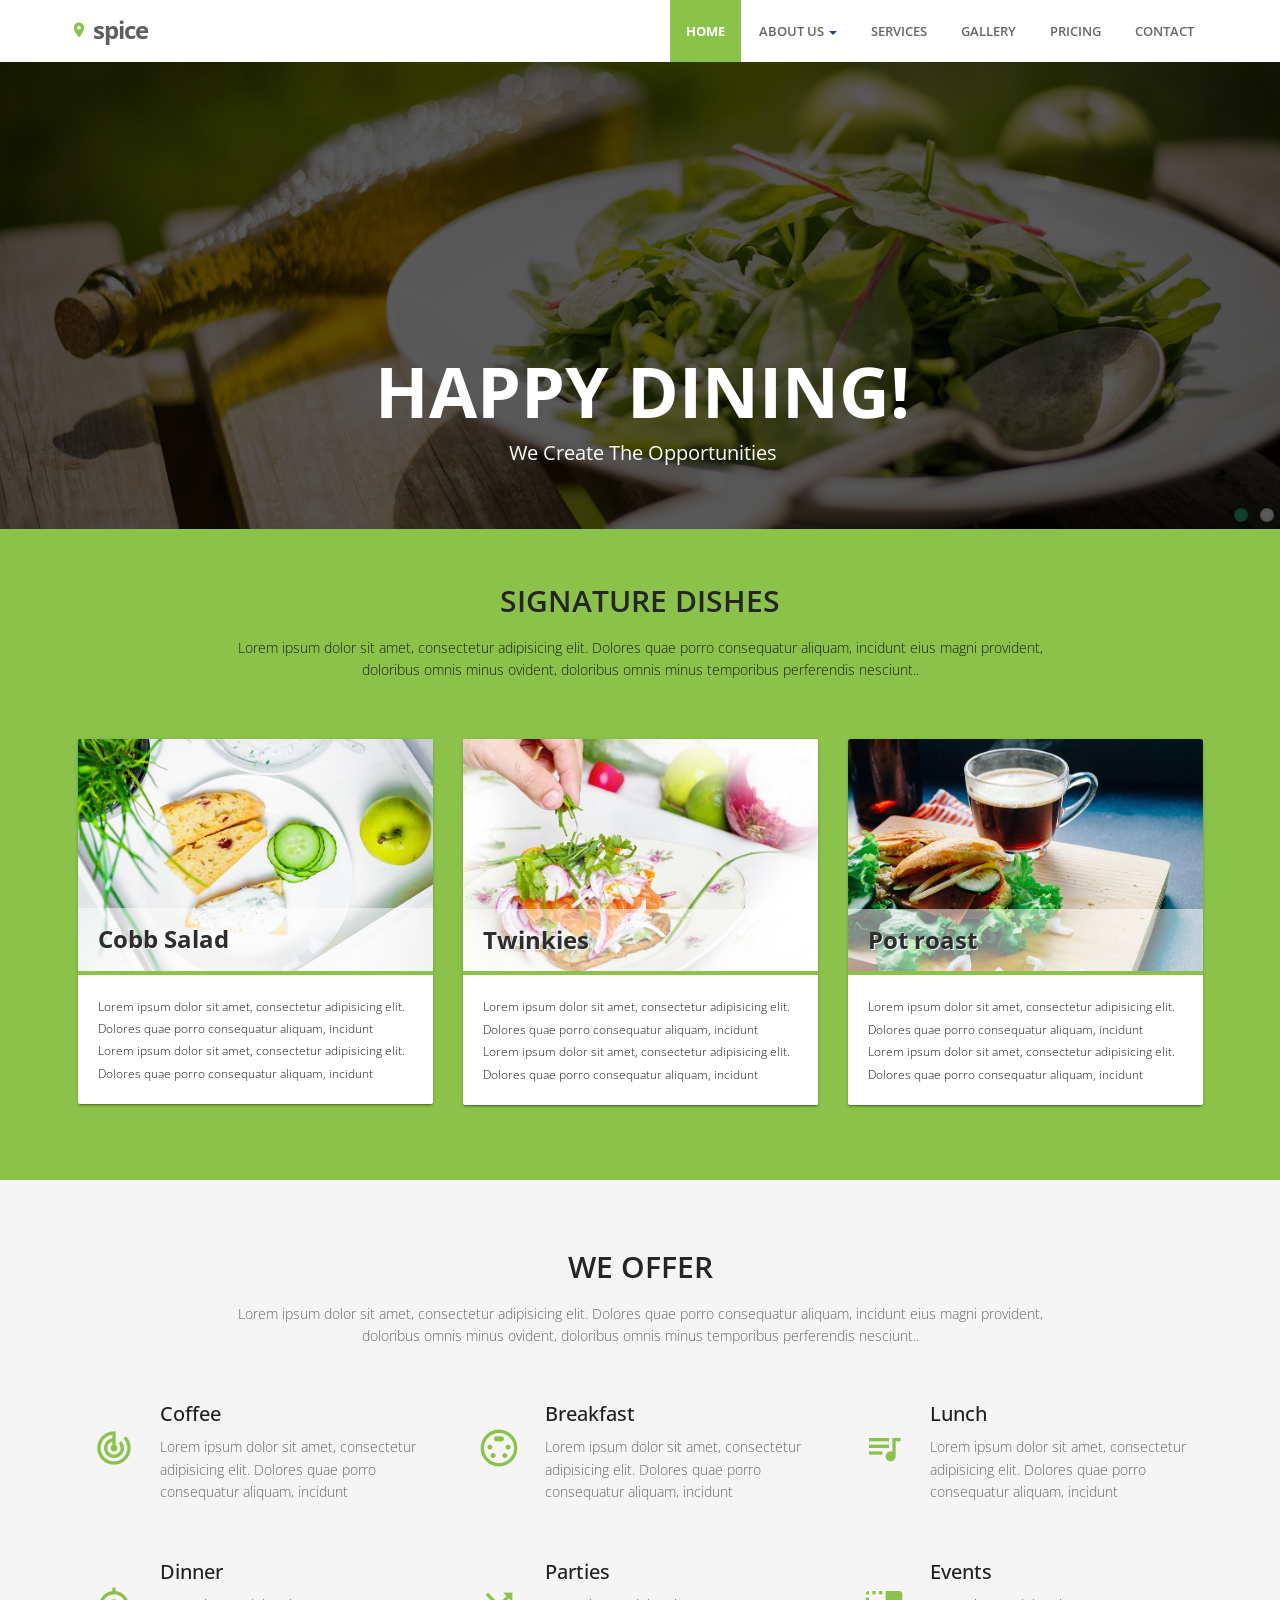
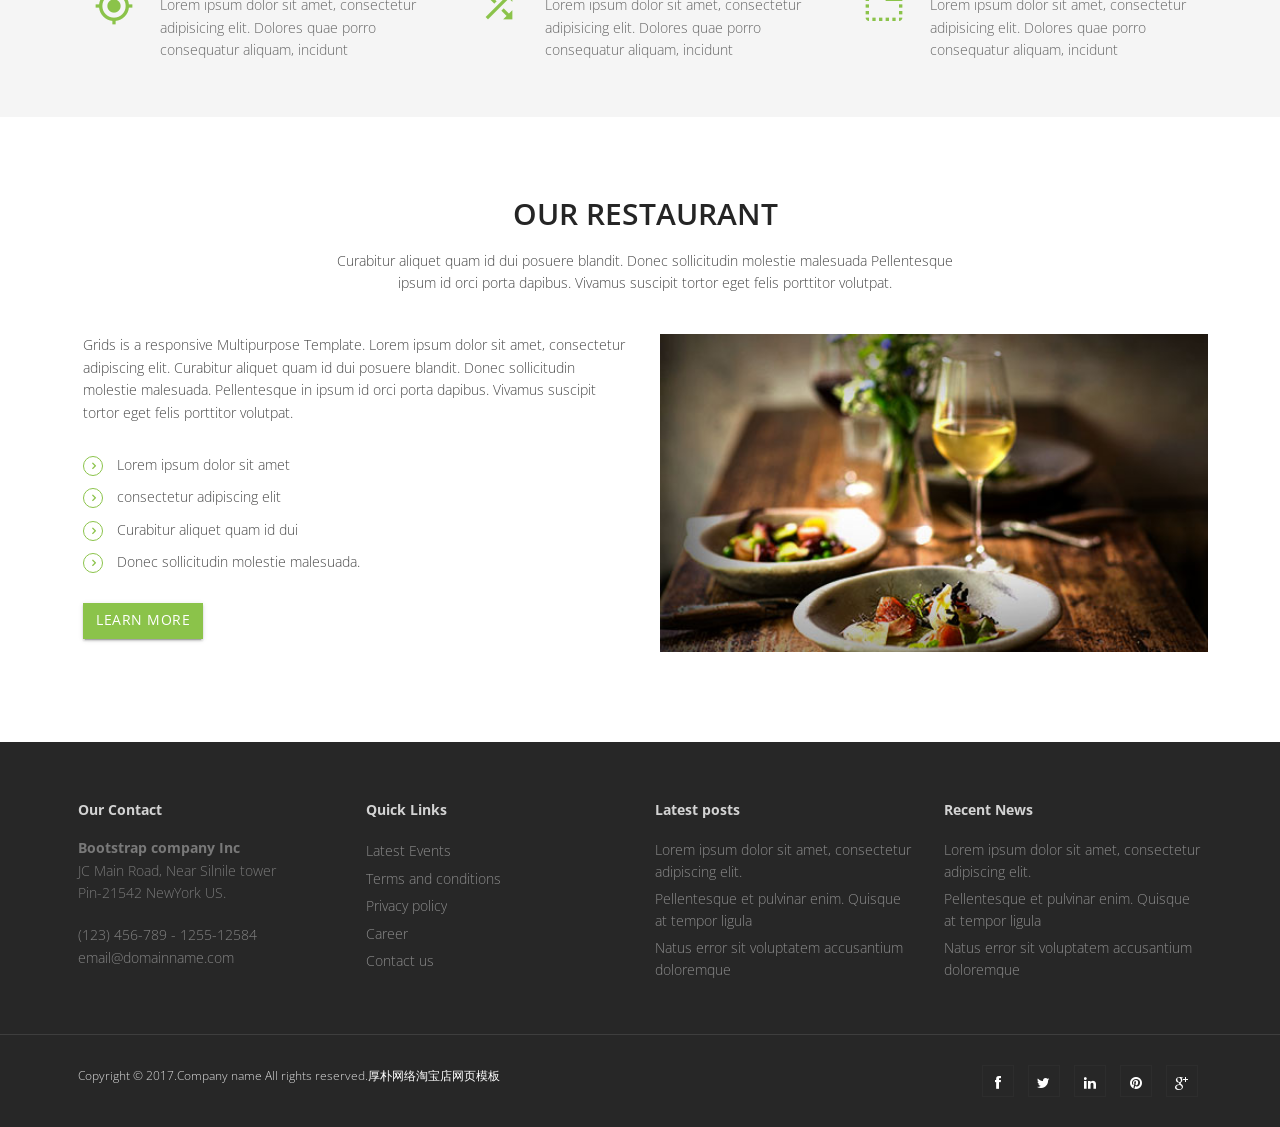
<file: 绿色饮食养生HTML5模板，响应式宽屏大气风格，适合餐饮公司官网模板。/moban1795/index.html>
<!DOCTYPE html>
<html lang="en">
<head>
<meta charset="utf-8">
<title>Home</title>
<meta name="viewport" content="width=device-width, initial-scale=1.0" />
<meta name="description" content="" />
<meta name="author" content="" />
<!-- css --> 
<link href="https://fonts.googleapis.com/icon?family=Material+Icons" rel="stylesheet">
<link rel="stylesheet" href="materialize/css/materialize.min.css" media="screen,projection" />
<link href="css/bootstrap.min.css" rel="stylesheet" />
<link href="css/fancybox/jquery.fancybox.css" rel="stylesheet"> 
<link href="css/flexslider.css" rel="stylesheet" /> 
<link href="css/style.css" rel="stylesheet" />
 
<!-- HTML5 shim, for IE6-8 support of HTML5 elements -->
<!--[if lt IE 9]>
      <script src="http://html5shim.googlecode.com/svn/trunk/html5.js"></script>
    <![endif]-->

</head>
<body>
<div id="wrapper" class="home-page"> 
	<!-- start header -->
	<header>
        <div class="navbar navbar-default navbar-static-top">
            <div class="container">
                <div class="navbar-header">
                    <button type="button" class="navbar-toggle" data-toggle="collapse" data-target=".navbar-collapse">
                        <span class="icon-bar"></span>
                        <span class="icon-bar"></span>
                        <span class="icon-bar"></span>
                    </button>
                    <a class="navbar-brand" href="index.html"><i class="icon-info-blocks material-icons">location_on</i>SPICE</a>
                </div>
                <div class="navbar-collapse collapse ">
                    <ul class="nav navbar-nav">
                        <li class="active"><a class="waves-effect waves-dark" href="index.html">Home</a></li> 
						 <li class="dropdown">
                        <a href="#" data-toggle="dropdown" class="dropdown-toggle waves-effect waves-dark">About Us <b class="caret"></b></a>
                        <ul class="dropdown-menu">
                            <li><a class="waves-effect waves-dark" href="about.html">Company</a></li>
                            <li><a class="waves-effect waves-dark" href="#">Our Team</a></li>
                            <li><a class="waves-effect waves-dark" href="#">News</a></li> 
                            <li><a class="waves-effect waves-dark" href="#">Investors</a></li>
                        </ul>
                    </li> 
						<li><a class="waves-effect waves-dark" href="services.html">Services</a></li>
                        <li><a class="waves-effect waves-dark" href="portfolio.html">Gallery</a></li>
                        <li><a class="waves-effect waves-dark" href="pricing.html">Pricing</a></li>
                        <li><a class="waves-effect waves-dark" href="contact.html">Contact</a></li>
                    </ul>
                </div>
            </div>
        </div>
	</header>
	<!-- end header -->
	<section id="banner">
	 
	<!-- Slider -->
        <div id="main-slider" class="flexslider">
            <ul class="slides">
              <li>
                <img src="img/slides/1.jpg" alt="" />
                <div class="flex-caption">
                    <h3>HAPPY DINING!</h3> 
					<p>We create the opportunities</p> 
					 
                </div>
              </li>
              <li>
                <img src="img/slides/2.jpg" alt="" />
                <div class="flex-caption">
                    <h3>TASTY FOOD</h3> 
					<p>Success depends on originality</p> 
					 
                </div>
              </li>
            </ul>
        </div>
	<!-- end slider --> 
	</section>  
		<section class="dishes">
		<div class="container">
	 	<div class="row">
			<div class="col-md-12">
				<div class="aligncenter"><h2 class="aligncenter">Signature Dishes</h2>Lorem ipsum dolor sit amet, consectetur adipisicing elit. Dolores quae porro consequatur aliquam, incidunt eius magni provident, <br/>doloribus omnis minus ovident, doloribus omnis minus temporibus perferendis nesciunt..</div>
				<br/>
			</div>
		</div>
	
	<div class="row service-v1 margin-bottom-40">
            <div class="col-md-4 md-margin-bottom-40">
					<div class="card small">
                        <div class="card-image">
                             <img class="img-responsive" src="img/service1.jpg" alt="">  
                            <span class="card-title">Cobb Salad</span>
                        </div>
                        <div class="card-content">
                            <p>
                                Lorem ipsum dolor sit amet, consectetur adipisicing elit. Dolores quae porro consequatur aliquam, incidunt
                            </p>
                            <p>
                                Lorem ipsum dolor sit amet, consectetur adipisicing elit. Dolores quae porro consequatur aliquam, incidunt
                            </p>
                        </div>
                    </div>        
            </div>
			   <div class="col-md-4 md-margin-bottom-40">
					<div class="card small">
                        <div class="card-image">
                             <img class="img-responsive" src="img/service2.jpg" alt="">  
                            <span class="card-title">Twinkies</span>
                        </div>
                        <div class="card-content">
                            <p>
                                Lorem ipsum dolor sit amet, consectetur adipisicing elit. Dolores quae porro consequatur aliquam, incidunt
                            </p>
                            <p>
                                Lorem ipsum dolor sit amet, consectetur adipisicing elit. Dolores quae porro consequatur aliquam, incidunt
                            </p>
                        </div>
                    </div>        
            </div>
			   <div class="col-md-4 md-margin-bottom-40">
					<div class="card small">
                        <div class="card-image">
                             <img class="img-responsive" src="img/service3.jpg" alt="">  
                            <span class="card-title">Pot roast</span>
                        </div>
                        <div class="card-content">
                            <p>
                                Lorem ipsum dolor sit amet, consectetur adipisicing elit. Dolores quae porro consequatur aliquam, incidunt
                            </p>
                            <p>
                                Lorem ipsum dolor sit amet, consectetur adipisicing elit. Dolores quae porro consequatur aliquam, incidunt
                            </p>
                        </div>
                    </div>        
            </div> 
        </div>
		</div>
		</section>
	<section id="content"> 
	<div class="container">
	
		<section class="services">
	    	<div class="row">
			<div class="col-md-12">
				<div class="aligncenter"><h2 class="aligncenter">We Offer</h2>Lorem ipsum dolor sit amet, consectetur adipisicing elit. Dolores quae porro consequatur aliquam, incidunt eius magni provident, <br/>doloribus omnis minus ovident, doloribus omnis minus temporibus perferendis nesciunt..</div>
				<br/>
			</div>
		</div>

	 <div class="row">
            <div class="col-sm-4 info-blocks"> 
				<i class="icon-info-blocks material-icons">track_changes</i>
                <div class="info-blocks-in">
                    <h3>Coffee</h3>
                    <p>Lorem ipsum dolor sit amet, consectetur adipisicing elit. Dolores quae porro consequatur aliquam, incidunt</p>
                </div>
            </div>
            <div class="col-sm-4 info-blocks">
                <i class="icon-info-blocks material-icons">settings_input_svideo</i>
                <div class="info-blocks-in">
                    <h3>Breakfast</h3>
                    <p>Lorem ipsum dolor sit amet, consectetur adipisicing elit. Dolores quae porro consequatur aliquam, incidunt</p>
                </div>
            </div>
            <div class="col-sm-4 info-blocks">
                <i class="icon-info-blocks material-icons">queue_music</i>
                <div class="info-blocks-in">
                    <h3>Lunch</h3>
                    <p>Lorem ipsum dolor sit amet, consectetur adipisicing elit. Dolores quae porro consequatur aliquam, incidunt</p>
                </div>
            </div>
        </div>
<div class="row">
            <div class="col-sm-4 info-blocks">
                <i class="icon-info-blocks material-icons">my_location</i>
                <div class="info-blocks-in">
                    <h3>Dinner</h3>
                    <p>Lorem ipsum dolor sit amet, consectetur adipisicing elit. Dolores quae porro consequatur aliquam, incidunt</p>
                </div>
            </div>
            <div class="col-sm-4 info-blocks">
                <i class="icon-info-blocks material-icons">shuffle</i>
                <div class="info-blocks-in">
                    <h3>Parties</h3>
                    <p>Lorem ipsum dolor sit amet, consectetur adipisicing elit. Dolores quae porro consequatur aliquam, incidunt</p>
                </div>
            </div>
            <div class="col-sm-4 info-blocks">
                <i class="icon-info-blocks material-icons">tab_unselected</i>
                <div class="info-blocks-in">
                    <h3>Events</h3>
                    <p>Lorem ipsum dolor sit amet, consectetur adipisicing elit. Dolores quae porro consequatur aliquam, incidunt</p>
                </div>
            </div>
        </div>
		</section>
	</div>
	</section>
	
	<section class="section-padding gray-bg">
		<div class="container">
			<div class="row">
				<div class="col-md-12">
					<div class="section-title text-center">
						<h2>Our Restaurant</h2>
						<p>Curabitur aliquet quam id dui posuere blandit. Donec sollicitudin molestie malesuada Pellentesque <br>ipsum id orci porta dapibus. Vivamus suscipit tortor eget felis porttitor volutpat.</p>
					</div>
				</div>
			</div>
			<div class="row">
				<div class="col-md-6 col-sm-6">
					<div class="about-text">
						<p>Grids is a responsive Multipurpose Template. Lorem ipsum dolor sit amet, consectetur adipiscing elit. Curabitur aliquet quam id dui posuere blandit. Donec sollicitudin molestie malesuada. Pellentesque in ipsum id orci porta dapibus. Vivamus suscipit tortor eget felis porttitor volutpat.</p>

						<ul class="withArrow">
							<li><span class="fa fa-angle-right"></span> Lorem ipsum dolor sit amet</li>
							<li><span class="fa fa-angle-right"></span> consectetur adipiscing elit</li>
							<li><span class="fa fa-angle-right"></span> Curabitur aliquet quam id dui</li>
							<li><span class="fa fa-angle-right"></span> Donec sollicitudin molestie malesuada.</li>
						</ul>
						<a href="#" class="btn btn-primary waves-effect waves-dark">Learn More</a>
					</div>
				</div>
				<div class="col-md-6 col-sm-6">
					<div class="about-image">
						<img src="img/about.jpg" alt="About Images">
					</div>
				</div>
			</div>
		</div>
	</section>	  
	
 
	<footer>
	<div class="container">
		<div class="row">
			<div class="col-lg-3">
				<div class="widget">
					<h5 class="widgetheading">Our Contact</h5>
					<address>
					<strong>Bootstrap company Inc</strong><br>
					JC Main Road, Near Silnile tower<br>
					 Pin-21542 NewYork US.</address>
					<p>
						<i class="icon-phone"></i> (123) 456-789 - 1255-12584 <br>
						<i class="icon-envelope-alt"></i> email@domainname.com
					</p>
				</div>
			</div>
			<div class="col-lg-3">
				<div class="widget">
					<h5 class="widgetheading">Quick Links</h5>
					<ul class="link-list">
						<li><a class="waves-effect waves-dark" href="#">Latest Events</a></li>
						<li><a class="waves-effect waves-dark" href="#">Terms and conditions</a></li>
						<li><a class="waves-effect waves-dark" href="#">Privacy policy</a></li>
						<li><a class="waves-effect waves-dark" href="#">Career</a></li>
						<li><a class="waves-effect waves-dark" href="#">Contact us</a></li>
					</ul>
				</div>
			</div>
			<div class="col-lg-3">
				<div class="widget">
					<h5 class="widgetheading">Latest posts</h5>
					<ul class="link-list">
						<li><a class="waves-effect waves-dark" href="#">Lorem ipsum dolor sit amet, consectetur adipiscing elit.</a></li>
						<li><a class="waves-effect waves-dark" href="#">Pellentesque et pulvinar enim. Quisque at tempor ligula</a></li>
						<li><a class="waves-effect waves-dark" href="#">Natus error sit voluptatem accusantium doloremque</a></li>
					</ul>
				</div>
			</div>
			<div class="col-lg-3">
				<div class="widget">
					<h5 class="widgetheading">Recent News</h5>
					<ul class="link-list">
						<li><a class="waves-effect waves-dark" href="#">Lorem ipsum dolor sit amet, consectetur adipiscing elit.</a></li>
						<li><a class="waves-effect waves-dark" href="#">Pellentesque et pulvinar enim. Quisque at tempor ligula</a></li>
						<li><a class="waves-effect waves-dark" href="#">Natus error sit voluptatem accusantium doloremque</a></li>
					</ul>
				</div>
			</div>
		</div>
	</div>
	<div id="sub-footer">
		<div class="container">
			<div class="row">
				<div class="col-lg-6">
					<div class="copyright">
						<p>
							Copyright &copy; 2017.Company name All rights reserved.<a target="_blank" href="http://guantaow.taobao.com/">厚朴网络淘宝店</a><a target="_blank" href="http://www.moobnn.com">网页模板</a>
						</p>
					</div>
				</div>
				<div class="col-lg-6">
					<ul class="social-network">
						<li><a class="waves-effect waves-dark" href="#" data-placement="top" title="Facebook"><i class="fa fa-facebook"></i></a></li>
						<li><a class="waves-effect waves-dark" href="#" data-placement="top" title="Twitter"><i class="fa fa-twitter"></i></a></li>
						<li><a class="waves-effect waves-dark" href="#" data-placement="top" title="Linkedin"><i class="fa fa-linkedin"></i></a></li>
						<li><a class="waves-effect waves-dark" href="#" data-placement="top" title="Pinterest"><i class="fa fa-pinterest"></i></a></li>
						<li><a class="waves-effect waves-dark" href="#" data-placement="top" title="Google plus"><i class="fa fa-google-plus"></i></a></li>
					</ul>
				</div>
			</div>
		</div>
	</div>
	</footer>
</div>
<a href="#" class="scrollup waves-effect waves-dark"><i class="fa fa-angle-up active"></i></a>
<!-- javascript
    ================================================== -->
<!-- Placed at the end of the document so the pages load faster -->
<script src="js/jquery.js"></script>
<script src="js/jquery.easing.1.3.js"></script>
<script src="materialize/js/materialize.min.js"></script>
<script src="js/bootstrap.min.js"></script>
<script src="js/jquery.fancybox.pack.js"></script>
<script src="js/jquery.fancybox-media.js"></script>  
<script src="js/jquery.flexslider.js"></script>
<script src="js/animate.js"></script>
<!-- Vendor Scripts -->
<script src="js/modernizr.custom.js"></script>
<script src="js/jquery.isotope.min.js"></script>
<script src="js/jquery.magnific-popup.min.js"></script>
<script src="js/animate.js"></script> 
<script src="js/custom.js"></script>
</body>
</html>
</file>
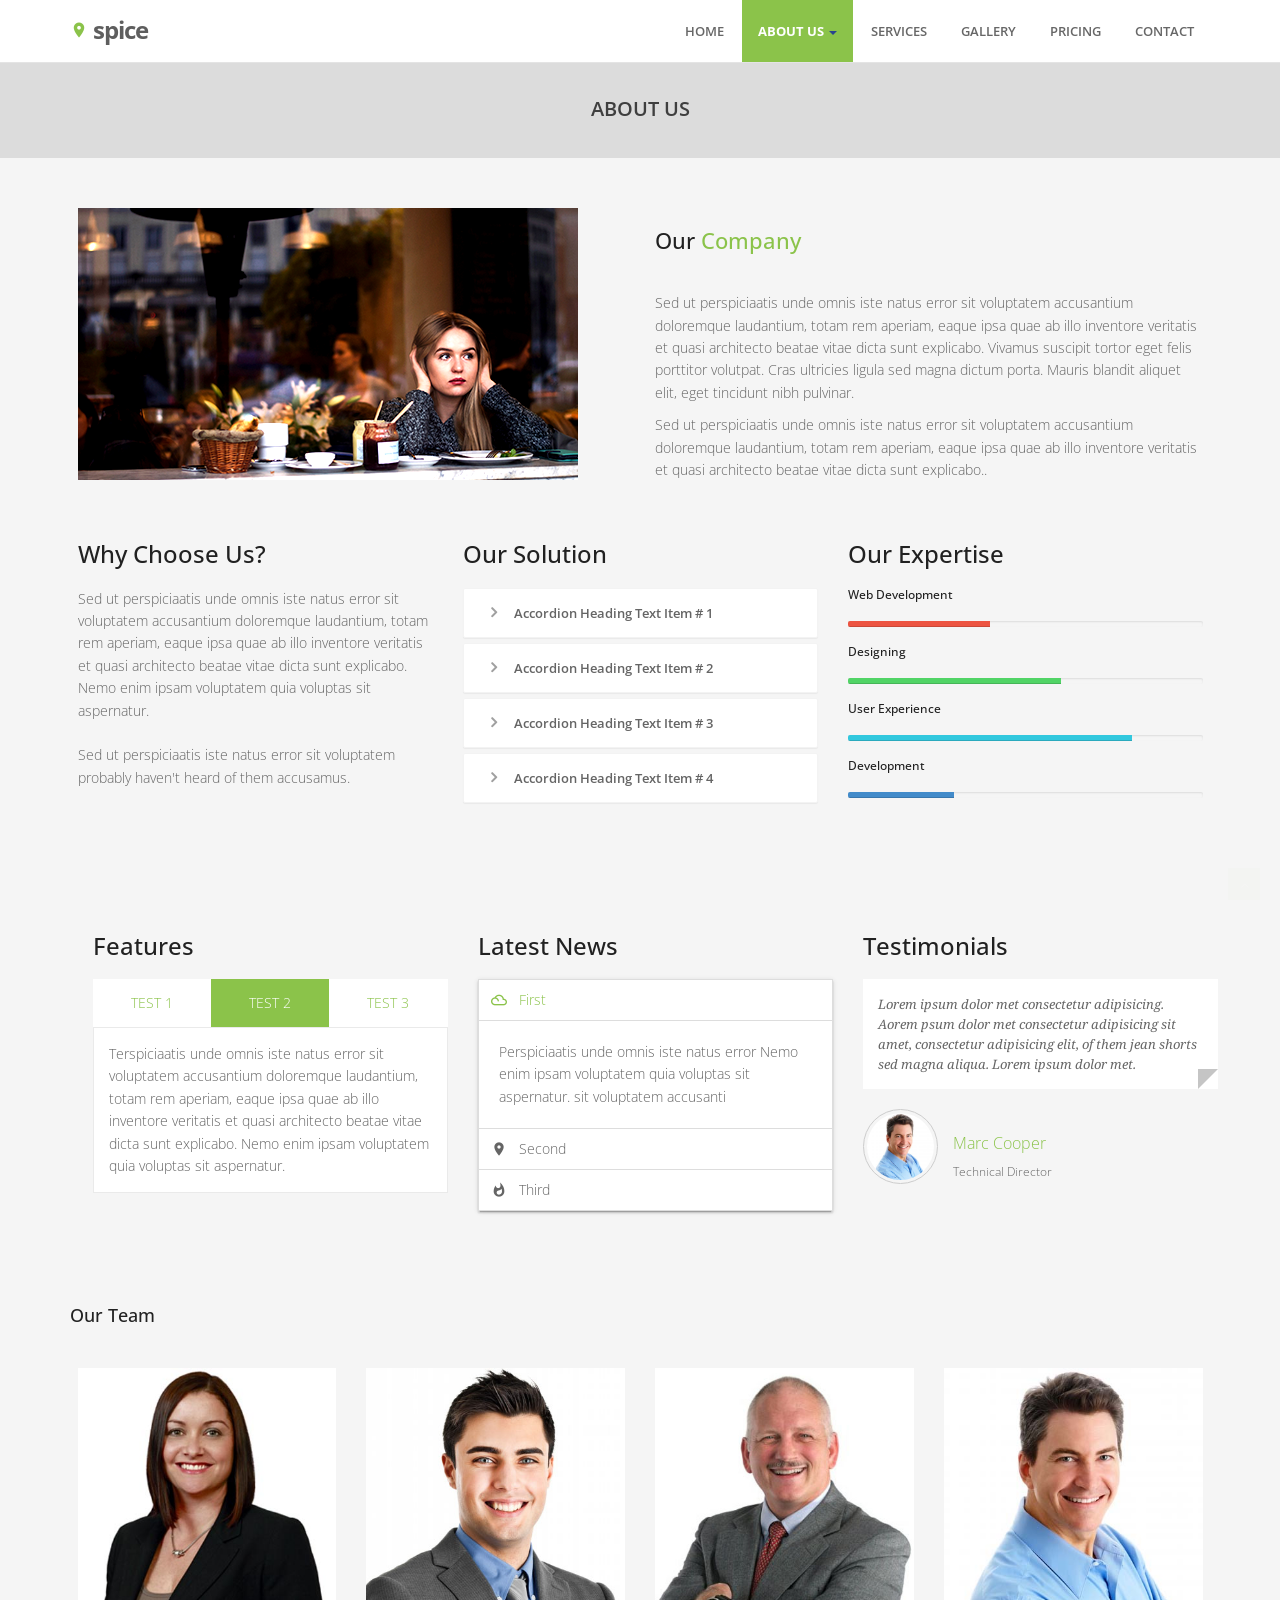
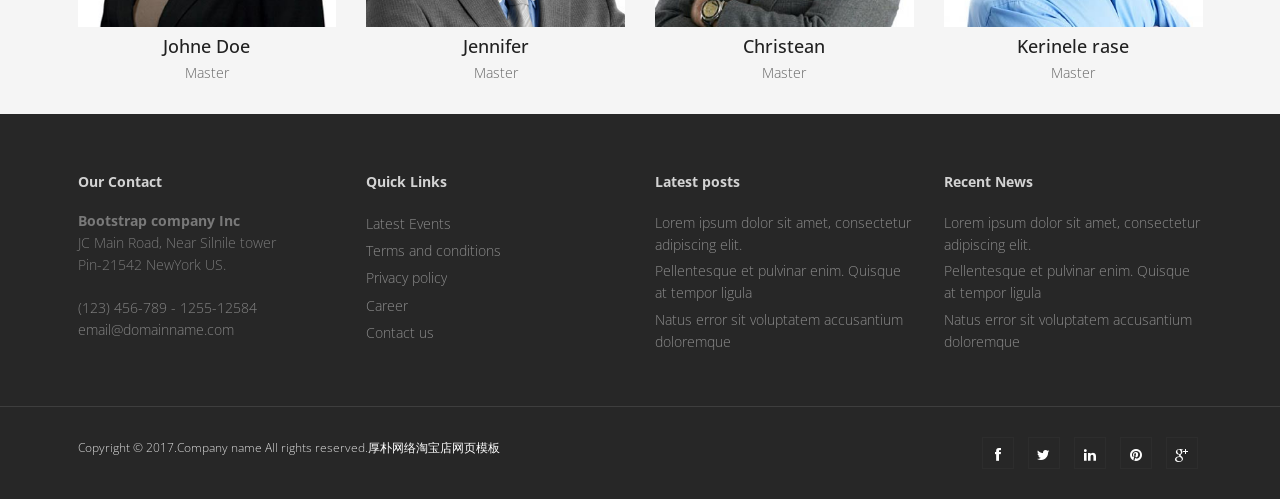
<file: 绿色饮食养生HTML5模板，响应式宽屏大气风格，适合餐饮公司官网模板。/moban1795/about.html>
<!DOCTYPE html>
<html lang="en">
<head>
<meta charset="utf-8">
<title></title>
<meta name="viewport" content="width=device-width, initial-scale=1.0" />
<meta name="description" content="" />
<meta name="author" content="" />
<!-- css --> 
<link href="https://fonts.googleapis.com/icon?family=Material+Icons" rel="stylesheet">
<link rel="stylesheet" href="materialize/css/materialize.min.css" media="screen,projection" />
<link href="css/bootstrap.min.css" rel="stylesheet" />
<link href="css/fancybox/jquery.fancybox.css" rel="stylesheet"> 
<link href="css/flexslider.css" rel="stylesheet" /> 
<link href="css/style.css" rel="stylesheet" />
 
<!-- HTML5 shim, for IE6-8 support of HTML5 elements -->
<!--[if lt IE 9]>
      <script src="http://html5shim.googlecode.com/svn/trunk/html5.js"></script>
    <![endif]-->

</head>
<body>
<div id="wrapper"> 
	<!-- start header -->
		<header>
        <div class="navbar navbar-default navbar-static-top">
            <div class="container">
                <div class="navbar-header">
                    <button type="button" class="navbar-toggle" data-toggle="collapse" data-target=".navbar-collapse">
                        <span class="icon-bar"></span>
                        <span class="icon-bar"></span>
                        <span class="icon-bar"></span>
                    </button>
                  <a class="navbar-brand" href="index.html"><i class="icon-info-blocks material-icons">location_on</i>SPICE</a>
                </div>
                <div class="navbar-collapse collapse ">
                    <ul class="nav navbar-nav">
                        <li><a class="waves-effect waves-dark" href="index.html">Home</a></li> 
							 <li class="dropdown active">
                        <a href="#" data-toggle="dropdown" class="dropdown-toggle waves-effect waves-dark">About Us <b class="caret"></b></a>
                        <ul class="dropdown-menu">
                            <li><a class="waves-effect waves-dark" href="about.html">Company</a></li>
                            <li><a class="waves-effect waves-dark" href="#">Our Team</a></li>
                            <li><a class="waves-effect waves-dark" href="#">News</a></li> 
                            <li><a class="waves-effect waves-dark" href="#">Investors</a></li>
                        </ul>
                    </li> 
						<li><a class="waves-effect waves-dark" href="services.html">Services</a></li>
                        <li><a class="waves-effect waves-dark" href="portfolio.html">Gallery</a></li>
                        <li><a class="waves-effect waves-dark" href="pricing.html">Pricing</a></li>
                        <li><a class="waves-effect waves-dark" href="contact.html">Contact</a></li>
                    </ul>
                </div>
            </div>
        </div>
	</header><!-- end header -->
	<section id="inner-headline">
	<div class="container">
		<div class="row">
			<div class="col-lg-12">
				<h2 class="pageTitle">About Us</h2>
			</div>
		</div>
	</div>
	</section>
	<section id="content">
	<section class="section-padding">
		<div class="container">
			<div class="row showcase-section">
				<div class="col-md-6">
					<img src="img/dev1.png" alt="showcase image">
				</div>
				<div class="col-md-6">
					<div class="about-text">
						<h3>Our <span class="color">Company</span></h3>
						<p>Sed ut perspiciaatis unde omnis iste natus error sit voluptatem accusantium doloremque laudantium, totam rem aperiam, eaque ipsa quae ab illo inventore veritatis et quasi architecto beatae vitae dicta sunt explicabo. Vivamus suscipit tortor eget felis porttitor volutpat. Cras ultricies ligula sed magna dictum porta. Mauris blandit aliquet elit, eget tincidunt nibh pulvinar.</p>
						 <p>Sed ut perspiciaatis unde omnis iste natus error sit voluptatem accusantium doloremque laudantium, totam rem aperiam, eaque ipsa quae ab illo inventore veritatis et quasi architecto beatae vitae dicta sunt explicabo..</p>
					</div>
				</div>
			</div>
		</div>
	</section>
	<div class="container">
					
					<div class="about">
				
						
						<div class="row">
							<div class="col-md-4">
								<!-- Heading and para -->
								<div class="block-heading-two">
									<h3><span>Why Choose Us?</span></h3>
								</div>
								<p>Sed ut perspiciaatis unde omnis iste natus error sit voluptatem accusantium doloremque laudantium, totam rem aperiam, eaque ipsa quae ab illo inventore veritatis et quasi architecto beatae vitae dicta sunt explicabo. Nemo enim ipsam voluptatem quia voluptas sit aspernatur. <br/><br/>Sed ut perspiciaatis iste natus error sit voluptatem probably haven't heard of them accusamus.</p>
							</div>
							<div class="col-md-4">
								<div class="block-heading-two">
									<h3><span>Our Solution</span></h3>
								</div>		
								<!-- Accordion starts -->
								<div class="panel-group" id="accordion-alt3">
								 <!-- Panel. Use "panel-XXX" class for different colors. Replace "XXX" with color. -->
								  <div class="panel">	
									<!-- Panel heading -->
									 <div class="panel-heading">
										<h4 class="panel-title">
										  <a data-toggle="collapse" data-parent="#accordion-alt3" href="#collapseOne-alt3">
											<i class="fa fa-angle-right"></i> Accordion Heading Text Item # 1
										  </a>
										</h4>
									 </div>
									 <div id="collapseOne-alt3" class="panel-collapse collapse">
										<!-- Panel body -->
										<div class="panel-body">
										  Sed ut perspiciaatis unde omnis iste natus error sit voluptatem accusantium doloremque laudantium, totam rem aperiam, eaque ipsa quae ab illo inventore veritatis et quasi architecto beatae vitae dicta sunt explicabo. Nemo enim ipsam voluptatem quia voluptas
										</div>
									 </div>
								  </div>
								  <div class="panel">
									 <div class="panel-heading">
										<h4 class="panel-title">
										  <a data-toggle="collapse" data-parent="#accordion-alt3" href="#collapseTwo-alt3">
											<i class="fa fa-angle-right"></i> Accordion Heading Text Item # 2
										  </a>
										</h4>
									 </div>
									 <div id="collapseTwo-alt3" class="panel-collapse collapse">
										<div class="panel-body">
										  Sed ut perspiciaatis unde omnis iste natus error sit voluptatem accusantium doloremque laudantium, totam rem aperiam, eaque ipsa quae ab illo inventore veritatis et quasi architecto beatae vitae dicta sunt explicabo. Nemo enim ipsam voluptatem quia voluptas
										</div>
									 </div>
								  </div>
								  <div class="panel">
									 <div class="panel-heading">
										<h4 class="panel-title">
										  <a data-toggle="collapse" data-parent="#accordion-alt3" href="#collapseThree-alt3">
											<i class="fa fa-angle-right"></i> Accordion Heading Text Item # 3
										  </a>
										</h4>
									 </div>
									 <div id="collapseThree-alt3" class="panel-collapse collapse">
										<div class="panel-body">
										  Sed ut perspiciaatis unde omnis iste natus error sit voluptatem accusantium doloremque laudantium, totam rem aperiam, eaque ipsa quae ab illo inventore veritatis et quasi architecto beatae vitae dicta sunt explicabo. Nemo enim ipsam voluptatem quia voluptas
										</div>
									 </div>
								  </div>
								  <div class="panel">
									 <div class="panel-heading">
										<h4 class="panel-title">
										  <a data-toggle="collapse" data-parent="#accordion-alt3" href="#collapseFour-alt3">
											<i class="fa fa-angle-right"></i> Accordion Heading Text Item # 4
										  </a>
										</h4>
									 </div>
									 <div id="collapseFour-alt3" class="panel-collapse collapse">
										<div class="panel-body">
										  Sed ut perspiciaatis unde omnis iste natus error sit voluptatem accusantium doloremque laudantium, totam rem aperiam, eaque ipsa quae ab illo inventore veritatis et quasi architecto beatae vitae dicta sunt explicabo. Nemo enim ipsam voluptatem quia voluptas
										</div>
									 </div>
								  </div>
								</div>
								<!-- Accordion ends -->
								
							</div>
							
							<div class="col-md-4">
								<div class="block-heading-two">
									<h3><span>Our Expertise</span></h3>
								</div>								
								<h6>Web Development</h6>
								<div class="progress pb-sm">
								  <!-- White color (progress-bar-white) -->
								  <div class="progress-bar progress-bar-red" role="progressbar" aria-valuenow="40" aria-valuemin="0" aria-valuemax="100" style="width: 40%">
									 <span class="sr-only">40% Complete (success)</span>
								  </div>
								</div>
								<h6>Designing</h6>
								<div class="progress pb-sm">
								  <div class="progress-bar progress-bar-green" role="progressbar" aria-valuenow="60" aria-valuemin="0" aria-valuemax="100" style="width: 60%">
									 <span class="sr-only">40% Complete (success)</span>
								  </div>
								</div>
								<h6>User Experience</h6>
								<div class="progress pb-sm">
								  <div class="progress-bar progress-bar-lblue" role="progressbar" aria-valuenow="80" aria-valuemin="0" aria-valuemax="100" style="width: 80%">
									 <span class="sr-only">40% Complete (success)</span>
								  </div>
								</div>
								<h6>Development</h6>
								<div class="progress pb-sm">
								  <div class="progress-bar progress-bar-yellow" role="progressbar" aria-valuenow="30" aria-valuemin="0" aria-valuemax="100" style="width: 30%">
									 <span class="sr-only">40% Complete (success)</span>
								  </div>
								</div>
							</div>
							
						</div>
						
						 		
<div class="about home-about">
<div class="container">

<div class="row">
	<div class="col-md-4"> 
	<div class="block-heading-two">
			<h3><span>Features</span></h3>
		</div>	
	<div class="tab-section">
		<div class="s12">
		<ul class="tabs">
		<li class="tab col s4"><a href="#test1" class="waves-effect waves-dark">Test 1</a></li>
		<li class="tab col s4"><a class="waves-effect waves-dark active" href="#test2">Test 2</a></li>
		<li class="tab col s4"><a href="#test3" class="waves-effect waves-dark">Test 3</a></li> 
		</ul>
		</div>
		<div id="test1" class="col s12 container">Ande omnis iste natus error sit voluptatem accusantium doloremque laudantium, totam rem aperiam, eaque ipsa quae ab illo inventore veritatis et quasi architecto beatae vitae dicta sunt explicabo. Nemo enim ipsam voluptatem quia voluptas sit aspernatur. </div>
		<div id="test2" class="col s12 container">Terspiciaatis unde omnis iste natus error sit voluptatem accusantium doloremque laudantium, totam rem aperiam, eaque ipsa quae ab illo inventore veritatis et quasi architecto beatae vitae dicta sunt explicabo. Nemo enim ipsam voluptatem quia voluptas sit aspernatur. </div>
		<div id="test3" class="col s12 container">Perspiciaatis unde omnis iste natus error sit voluptatem accusantium doloremque laudantium, totam rem aperiam, eaque ipsa quae ab illo inventore veritatis et quasi architecto beatae vitae dicta sunt explicabo. Nemo enim ipsam voluptatem quia voluptas sit aspernatur. </div> 
		</div>
	</div>
	<div class="col-md-4">
		<div class="block-heading-two">
			<h3><span>Latest News</span></h3>
		</div>		
		<!-- Accordion starts -->
	  <ul class="collapsible" id="accordionSection" data-collapsible="accordion">
		<li>
		  <div class="collapsible-header active"><i class="material-icons">filter_drama</i>First</div>
		  <div class="collapsible-body"><p>Perspiciaatis unde omnis iste natus error Nemo enim ipsam voluptatem quia voluptas sit aspernatur. sit voluptatem accusanti</p></div>
		</li>
		<li>
		  <div class="collapsible-header"><i class="material-icons">place</i>Second</div>
		  <div class="collapsible-body"><p>Nemo enim ipsam voluptatem quia voluptas sit aspernatur. Perspiciaatis unde omnis iste natus error sit voluptatem accusanti</p></div>
		</li>
		<li>
		  <div class="collapsible-header"><i class="material-icons">whatshot</i>Third</div>
		  <div class="collapsible-body"><p>Perspiciaatis Nemo enim ipsam voluptatem quia voluptas sit aspernatur. unde omnis iste natus error sit voluptatem accusanti</p></div>
		</li>
	  </ul>
								 <!-- Accordion ends -->
		
	</div>
	
	<div class="col-md-4">
		<div class="block-heading-two">
			<h3><span>Testimonials</span></h3>
		</div>	
			 <div class="testimonials">
				<div class="active item">
				  <blockquote><p>Lorem ipsum dolor met consectetur adipisicing. Aorem psum dolor met consectetur adipisicing sit amet, consectetur adipisicing elit, of them jean shorts sed magna aliqua. Lorem ipsum dolor met.</p></blockquote>
				  <div class="carousel-info">
					<img alt="" src="img/team4.jpg" class="pull-left">
					<div class="pull-left">
					  <span class="testimonials-name">Marc Cooper</span>
					  <span class="testimonials-post">Technical Director</span>
					</div>
				  </div>
				</div>
			</div>
	</div>
	
</div>
						
<br> 
</div> 
</div>
						
						 
						<br>
						<!-- Our Team starts -->
				
						<!-- Heading -->
						<div class="block-heading-six">
							<h4 class="bg-color">Our Team</h4>
						</div>
						<br>
						
						<!-- Our team starts -->
						
						<div class="team-six">
							<div class="row">
								<div class="col-md-3 col-sm-6">
									<!-- Team Member -->
									<div class="team-member">
										<!-- Image -->
										<img class="img-responsive" src="img/team1.jpg" alt="">
										<!-- Name -->
										<h4>Johne Doe</h4>
										<span class="deg">Master</span> 
									</div>
								</div>
								<div class="col-md-3 col-sm-6">
									<!-- Team Member -->
									<div class="team-member">
										<!-- Image -->
										<img class="img-responsive" src="img/team2.jpg" alt="">
										<!-- Name -->
										<h4>Jennifer</h4>
										<span class="deg">Master</span> 
									</div>
								</div>
								<div class="col-md-3 col-sm-6">
									<!-- Team Member -->
									<div class="team-member">
										<!-- Image -->
										<img class="img-responsive" src="img/team3.jpg" alt="">
										<!-- Name -->
										<h4>Christean</h4>
										<span class="deg">Master</span> 
									</div>
								</div>
								<div class="col-md-3 col-sm-6">
									<!-- Team Member -->
									<div class="team-member">
										<!-- Image -->
										<img class="img-responsive" src="img/team4.jpg" alt="">
										<!-- Name -->
										<h4>Kerinele rase</h4>
										<span class="deg">Master</span> 
									</div>
								</div>
							</div>
						</div>
						
						<!-- Our team ends -->
					  
						
					</div>
									
				</div>
	</section>
	<footer>
	<div class="container">
		<div class="row">
			<div class="col-lg-3">
				<div class="widget">
					<h5 class="widgetheading">Our Contact</h5>
					<address>
					<strong>Bootstrap company Inc</strong><br>
					JC Main Road, Near Silnile tower<br>
					 Pin-21542 NewYork US.</address>
					<p>
						<i class="icon-phone"></i> (123) 456-789 - 1255-12584 <br>
						<i class="icon-envelope-alt"></i> email@domainname.com
					</p>
				</div>
			</div>
			<div class="col-lg-3">
				<div class="widget">
					<h5 class="widgetheading">Quick Links</h5>
					<ul class="link-list">
						<li><a class="waves-effect waves-dark" href="#">Latest Events</a></li>
						<li><a class="waves-effect waves-dark" href="#">Terms and conditions</a></li>
						<li><a class="waves-effect waves-dark" href="#">Privacy policy</a></li>
						<li><a class="waves-effect waves-dark" href="#">Career</a></li>
						<li><a class="waves-effect waves-dark" href="#">Contact us</a></li>
					</ul>
				</div>
			</div>
			<div class="col-lg-3">
				<div class="widget">
					<h5 class="widgetheading">Latest posts</h5>
					<ul class="link-list">
						<li><a class="waves-effect waves-dark" href="#">Lorem ipsum dolor sit amet, consectetur adipiscing elit.</a></li>
						<li><a class="waves-effect waves-dark" href="#">Pellentesque et pulvinar enim. Quisque at tempor ligula</a></li>
						<li><a class="waves-effect waves-dark" href="#">Natus error sit voluptatem accusantium doloremque</a></li>
					</ul>
				</div>
			</div>
			<div class="col-lg-3">
					<div class="widget">
					<h5 class="widgetheading">Recent News</h5>
					<ul class="link-list">
						<li><a class="waves-effect waves-dark" href="#">Lorem ipsum dolor sit amet, consectetur adipiscing elit.</a></li>
						<li><a class="waves-effect waves-dark" href="#">Pellentesque et pulvinar enim. Quisque at tempor ligula</a></li>
						<li><a class="waves-effect waves-dark" href="#">Natus error sit voluptatem accusantium doloremque</a></li>
					</ul>
				</div>
			</div>
		</div>
	</div>
	<div id="sub-footer">
		<div class="container">
			<div class="row">
				<div class="col-lg-6">
					<div class="copyright">
						<p>
							Copyright &copy; 2017.Company name All rights reserved.<a target="_blank" href="http://guantaow.taobao.com/">厚朴网络淘宝店</a><a target="_blank" href="http://www.moobnn.com">网页模板</a>
						</p>
					</div>
				</div>
				<div class="col-lg-6">
					<ul class="social-network">
						<li><a class="waves-effect waves-dark" href="#" data-placement="top" title="Facebook"><i class="fa fa-facebook"></i></a></li>
						<li><a class="waves-effect waves-dark" href="#" data-placement="top" title="Twitter"><i class="fa fa-twitter"></i></a></li>
						<li><a class="waves-effect waves-dark" href="#" data-placement="top" title="Linkedin"><i class="fa fa-linkedin"></i></a></li>
						<li><a class="waves-effect waves-dark" href="#" data-placement="top" title="Pinterest"><i class="fa fa-pinterest"></i></a></li>
						<li><a class="waves-effect waves-dark" href="#" data-placement="top" title="Google plus"><i class="fa fa-google-plus"></i></a></li>
					</ul>
				</div>
			</div>
		</div>
	</div>
	</footer>
</div>
<a href="#" class="scrollup waves-effect waves-dark"><i class="fa fa-angle-up active"></i></a>
<!-- javascript
    ================================================== -->
<!-- Placed at the end of the document so the pages load faster -->
<script src="js/jquery.js"></script>
<script src="js/jquery.easing.1.3.js"></script>
<script src="materialize/js/materialize.min.js"></script>
<script src="js/bootstrap.min.js"></script>
<script src="js/jquery.fancybox.pack.js"></script>
<script src="js/jquery.fancybox-media.js"></script>  
<script src="js/jquery.flexslider.js"></script>
<script src="js/animate.js"></script>
<!-- Vendor Scripts -->
<script src="js/modernizr.custom.js"></script>
<script src="js/jquery.isotope.min.js"></script>
<script src="js/jquery.magnific-popup.min.js"></script>
<script src="js/animate.js"></script> 
<script src="js/custom.js"></script>
</body>
</html>
</file>
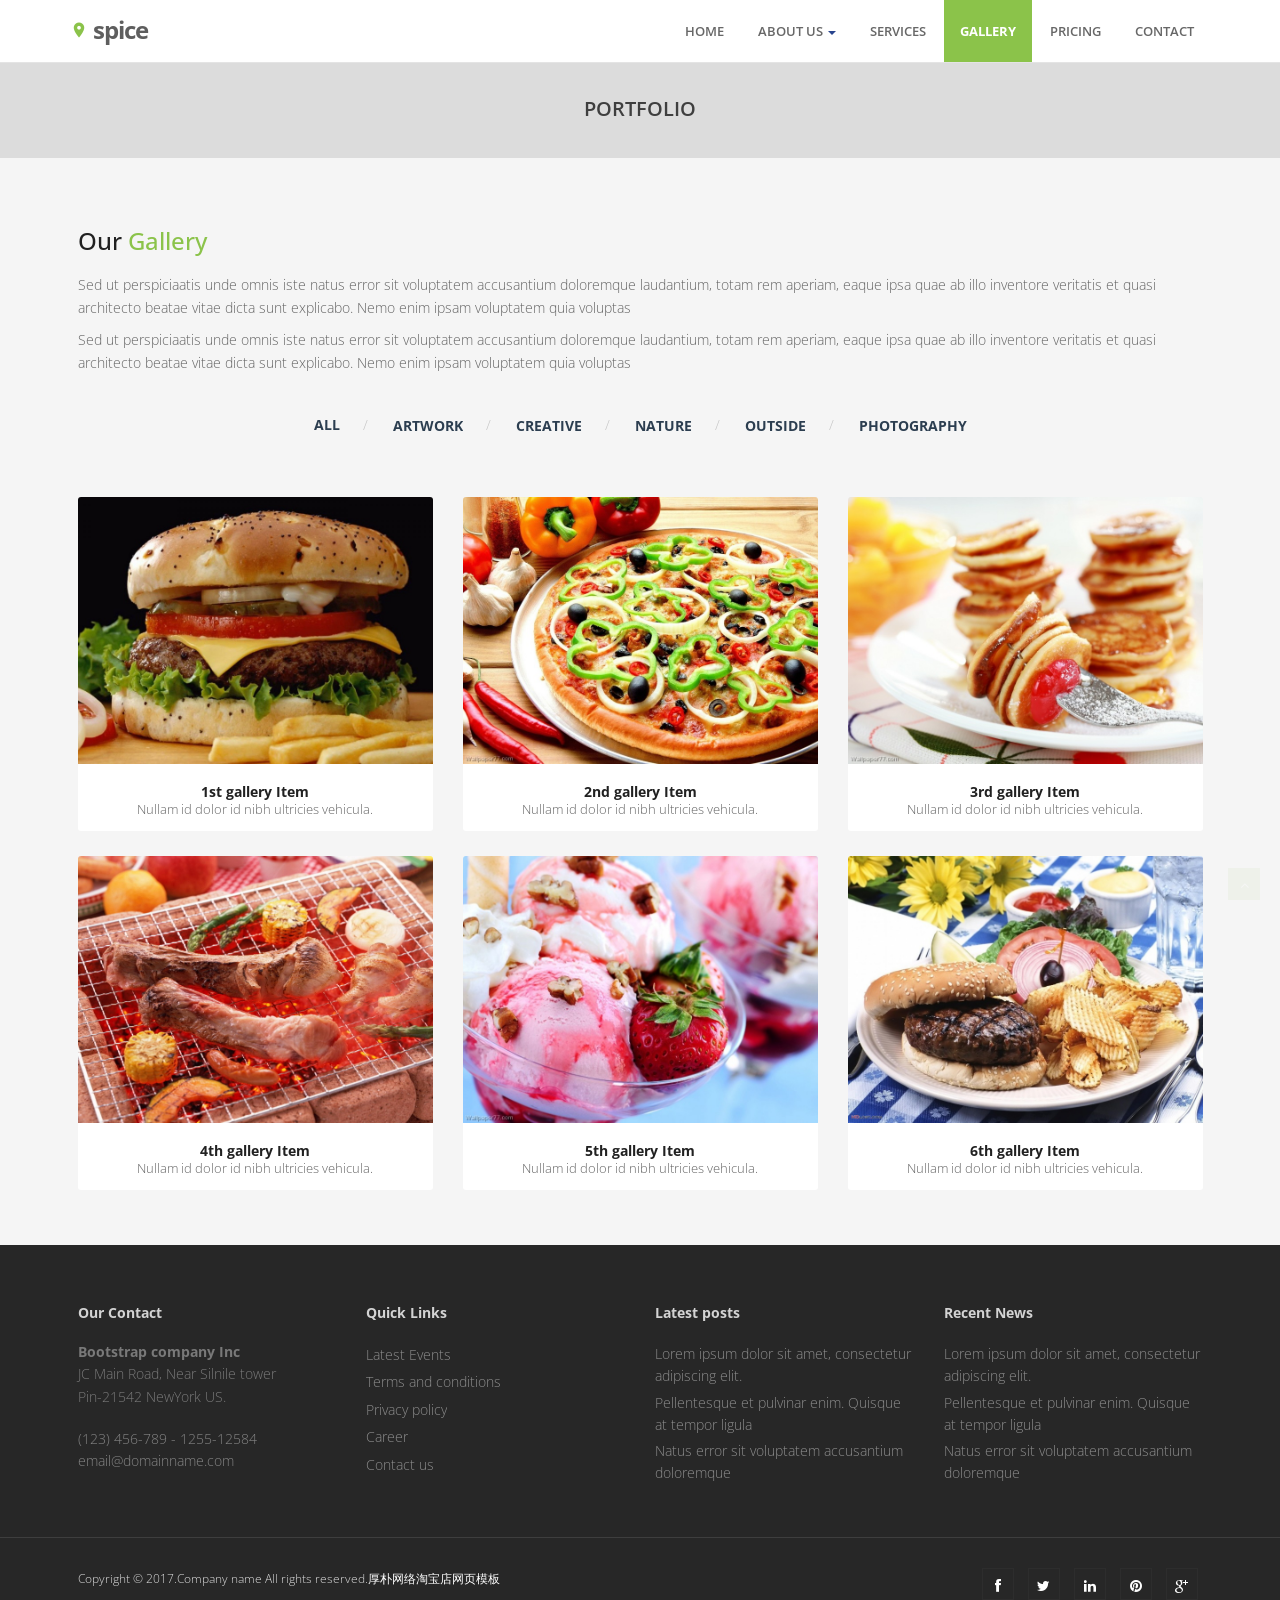
<file: 绿色饮食养生HTML5模板，响应式宽屏大气风格，适合餐饮公司官网模板。/moban1795/portfolio.html>
<!DOCTYPE html>
<html lang="en">
<head>
<meta charset="utf-8">
<title></title>
<meta name="viewport" content="width=device-width, initial-scale=1.0" />
<meta name="description" content="" />
<meta name="author" content="" />
<!-- css --> 
<link href="https://fonts.googleapis.com/icon?family=Material+Icons" rel="stylesheet">
<link rel="stylesheet" href="materialize/css/materialize.min.css" media="screen,projection" />
<link href="css/bootstrap.min.css" rel="stylesheet" />
<link href="css/fancybox/jquery.fancybox.css" rel="stylesheet"> 
<link href="css/flexslider.css" rel="stylesheet" />  
 
<!-- Vendor Styles -->
<link href="css/magnific-popup.css" rel="stylesheet"> 
<!-- Block Styles -->
<link href="css/style.css" rel="stylesheet" />
<link href="css/gallery-1.css" rel="stylesheet">
 
<!-- HTML5 shim, for IE6-8 support of HTML5 elements -->
<!--[if lt IE 9]>
      <script src="http://html5shim.googlecode.com/svn/trunk/html5.js"></script>
    <![endif]-->

</head>
<body>
<div id="wrapper"> 
	<!-- start header -->
		<header>
        <div class="navbar navbar-default navbar-static-top">
            <div class="container">
                <div class="navbar-header">
                    <button type="button" class="navbar-toggle" data-toggle="collapse" data-target=".navbar-collapse">
                        <span class="icon-bar"></span>
                        <span class="icon-bar"></span>
                        <span class="icon-bar"></span>
                    </button>
                    <a class="navbar-brand" href="index.html"><i class="icon-info-blocks material-icons">location_on</i>SPICE</a>
                </div>
                <div class="navbar-collapse collapse ">
                    <ul class="nav navbar-nav">
                        <li><a class="waves-effect waves-dark" href="index.html">Home</a></li> 
						 <li class="dropdown">
                        <a href="#" data-toggle="dropdown" class="dropdown-toggle">About Us <b class="caret"></b></a>
                        <ul class="dropdown-menu">
                            <li><a class="waves-effect waves-dark" href="about.html">Company</a></li>
                            <li><a class="waves-effect waves-dark" href="#">Our Team</a></li>
                            <li><a class="waves-effect waves-dark" href="#">News</a></li> 
                            <li><a class="waves-effect waves-dark" href="#">Investors</a></li>
                        </ul>
                    </li> 
						<li><a class="waves-effect waves-dark" href="services.html">Services</a></li>
                        <li class="active"><a href="portfolio.html" class="waves-effect waves-dark" >Gallery</a></li>
                        <li><a class="waves-effect waves-dark" href="pricing.html">Pricing</a></li>
                        <li><a class="waves-effect waves-dark" href="contact.html">Contact</a></li>
                    </ul>
                </div>
            </div>
        </div>
	</header><!-- end header -->
	<section id="inner-headline">
	<div class="container">
		<div class="row">
			<div class="col-lg-12">
				<h2 class="pageTitle">Portfolio</h2>
			</div>
		</div>
	</div>
	</section>
	<section id="content">
	<div class="container">
	
						<div class="row"> 
							<div class="col-md-12">
								<div class="about-logo">
									<h3>Our <span class="color">Gallery</span></h3>
									<p>Sed ut perspiciaatis unde omnis iste natus error sit voluptatem accusantium doloremque laudantium, totam rem aperiam, eaque ipsa quae ab illo inventore veritatis et quasi architecto beatae vitae dicta sunt explicabo. Nemo enim ipsam voluptatem quia voluptas</p>
                                    	<p>Sed ut perspiciaatis unde omnis iste natus error sit voluptatem accusantium doloremque laudantium, totam rem aperiam, eaque ipsa quae ab illo inventore veritatis et quasi architecto beatae vitae dicta sunt explicabo. Nemo enim ipsam voluptatem quia voluptas</p>
								</div>  
							</div>
						</div> 
						
	</div>
	</section>	
			  <!-- Start Gallery 1-2 -->
    <section id="gallery-1" class="content-block section-wrapper gallery-1">
    	 	<div class="container">

			<div class="editContent">
	            <ul class="filter">
	                <li class="active"><a href="#" data-filter="*">All</a></li>
	                <li><a class="waves-effect waves-dark" href="#" data-filter=".artwork">Artwork</a></li>
	                <li><a class="waves-effect waves-dark" href="#" data-filter=".creative">Creative</a></li>
	                <li><a class="waves-effect waves-dark" href="#" data-filter=".nature">Nature</a></li>
	                <li><a class="waves-effect waves-dark" href="#" data-filter=".outside">Outside</a></li>
	                <li><a class="waves-effect waves-dark" href="#" data-filter=".photography">Photography</a></li>
	            </ul>
			</div>
            <!-- /.gallery-filter -->
            
            <div class="row">
                <div id="isotope-gallery-container">
                    <div class="col-md-4 col-sm-6 col-xs-12 gallery-item-wrapper artwork creative">
                        <div class="gallery-item">
                            <div class="gallery-thumb">
                                <img src="img/works/1.jpg" class="img-responsive" alt="1st gallery Thumb">
                                <div class="image-overlay"></div>
                                <a href="img/works/1.jpg" class="gallery-zoom"><i class="fa fa-eye"></i></a>
                                
                            </div>
                            <div class="gallery-details">
                            	<div class="editContent">
	                                <h5>1st gallery Item</h5>
                            	</div>
                            	<div class="editContent">
	                                <p>Nullam id dolor id nibh ultricies vehicula.</p>
                            	</div>
                            </div>
                        </div>
                    </div>
                    <!-- /.gallery-item-wrapper -->
                    <div class="col-md-4 col-sm-6 col-xs-12 gallery-item-wrapper nature outside">
                        <div class="gallery-item">
                            <div class="gallery-thumb">
                                <img src="img/works/2.jpg" class="img-responsive" alt="2nd gallery Thumb">
                                <div class="image-overlay"></div>
                                <a href="img/works/2.jpg" class="gallery-zoom"><i class="fa fa-eye"></i></a>
                                
                            </div>
                            <div class="gallery-details">
                            	<div class="editContent">
                                	<h5>2nd gallery Item</h5>
                            	</div>
                            	<div class="editContent">
                                	<p>Nullam id dolor id nibh ultricies vehicula.</p>
                            	</div>
                            </div>
                        </div>
                    </div>
                    <!-- /.gallery-item-wrapper -->
                    <div class="col-md-4 col-sm-6 col-xs-12 gallery-item-wrapper photography artwork">
                        <div class="gallery-item">
                            <div class="gallery-thumb">
                                <img src="img/works/3.jpg" class="img-responsive" alt="3rd gallery Thumb">
                                <div class="image-overlay"></div>
                                <a href="img/works/3.jpg" class="gallery-zoom"><i class="fa fa-eye"></i></a>
                                
                            </div>
                            <div class="gallery-details">
                            	<div class="editContent">
                                	<h5>3rd gallery Item</h5>
                            	</div>
                            	<div class="editContent">
                                	<p>Nullam id dolor id nibh ultricies vehicula.</p>
                            	</div>
                            </div>
                        </div>
                    </div>
                    <!-- /.gallery-item-wrapper -->
                    <div class="col-md-4 col-sm-6 col-xs-12 gallery-item-wrapper creative nature">
                        <div class="gallery-item">
                            <div class="gallery-thumb">
                                <img src="img/works/4.jpg" class="img-responsive" alt="4th gallery Thumb">
                                <div class="image-overlay"></div>
                                <a href="img/works/4.jpg" class="gallery-zoom"><i class="fa fa-eye"></i></a>
                                
                            </div>
                            <div class="gallery-details">
                            	<div class="editContent">
                                	<h5>4th gallery Item</h5>
                            	</div>
                            	<div class="editContent">
                                	<p>Nullam id dolor id nibh ultricies vehicula.</p>
                            	</div>
                            </div>
                        </div>
                    </div>
                    <!-- /.gallery-item-wrapper -->
                    <div class="col-md-4 col-sm-6 col-xs-12 gallery-item-wrapper nature">
                        <div class="gallery-item">
                            <div class="gallery-thumb">
                                <img src="img/works/5.jpg" class="img-responsive" alt="5th gallery Thumb">
                                <div class="image-overlay"></div>
                                <a href="img/works/5.jpg" class="gallery-zoom"><i class="fa fa-eye"></i></a>
                                
                            </div>
                            <div class="gallery-details">
                            	<div class="editContent">
                                	<h5>5th gallery Item</h5>
                            	</div>
                            	<div class="editContent">
                                	<p>Nullam id dolor id nibh ultricies vehicula.</p>
                            	</div>
                            </div>
                        </div>
                    </div>
                    <!-- /.gallery-item-wrapper -->
                    <div class="col-md-4 col-sm-6 col-xs-12 gallery-item-wrapper artwork creative">
                        <div class="gallery-item">
                            <div class="gallery-thumb">
                                <img src="img/works/6.jpg" class="img-responsive" alt="6th gallery Thumb">
                                <div class="image-overlay"></div>
                                <a href="img/works/6.jpg" class="gallery-zoom"><i class="fa fa-eye"></i></a>
                                
                            </div>
                            <div class="gallery-details">
                            	<div class="editContent">
                                	<h5>6th gallery Item</h5>
                            	</div>
                            	<div class="editContent">
                                	<p>Nullam id dolor id nibh ultricies vehicula.</p>
                            	</div>
                            </div>
                        </div>
                    </div>
                    
                </div>
                <!-- /.isotope-gallery-container -->
            </div>
            <!-- /.row --> 
        <!-- /.container -->
		</div>
    </section>
    <!--// End Gallery 1-2 -->  
	</div>
	<footer>
	<div class="container">
	
		<div class="row">
			<div class="col-lg-3">
				<div class="widget">
					<h5 class="widgetheading">Our Contact</h5>
					<address>
					<strong>Bootstrap company Inc</strong><br>
					JC Main Road, Near Silnile tower<br>
					 Pin-21542 NewYork US.</address>
					<p>
						<i class="icon-phone"></i> (123) 456-789 - 1255-12584 <br>
						<i class="icon-envelope-alt"></i> email@domainname.com
					</p>
				</div>
			</div>
			<div class="col-lg-3">
				<div class="widget">
					<h5 class="widgetheading">Quick Links</h5>
					<ul class="link-list">
						<li><a class="waves-effect waves-dark" href="#">Latest Events</a></li>
						<li><a class="waves-effect waves-dark" href="#">Terms and conditions</a></li>
						<li><a class="waves-effect waves-dark" href="#">Privacy policy</a></li>
						<li><a class="waves-effect waves-dark" href="#">Career</a></li>
						<li><a class="waves-effect waves-dark" href="#">Contact us</a></li>
					</ul>
				</div>
			</div>
			<div class="col-lg-3">
				<div class="widget">
					<h5 class="widgetheading">Latest posts</h5>
					<ul class="link-list">
						<li><a class="waves-effect waves-dark" href="#">Lorem ipsum dolor sit amet, consectetur adipiscing elit.</a></li>
						<li><a class="waves-effect waves-dark" href="#">Pellentesque et pulvinar enim. Quisque at tempor ligula</a></li>
						<li><a class="waves-effect waves-dark" href="#">Natus error sit voluptatem accusantium doloremque</a></li>
					</ul>
				</div>
			</div>
			<div class="col-lg-3">
					<div class="widget">
					<h5 class="widgetheading">Recent News</h5>
					<ul class="link-list">
						<li><a class="waves-effect waves-dark" href="#">Lorem ipsum dolor sit amet, consectetur adipiscing elit.</a></li>
						<li><a class="waves-effect waves-dark" href="#">Pellentesque et pulvinar enim. Quisque at tempor ligula</a></li>
						<li><a class="waves-effect waves-dark" href="#">Natus error sit voluptatem accusantium doloremque</a></li>
					</ul>
				</div>
			</div>
		</div>
	</div>
	<div id="sub-footer">
		<div class="container">
			<div class="row">
				<div class="col-lg-6">
					<div class="copyright">
						<p>
							Copyright &copy; 2017.Company name All rights reserved.<a target="_blank" href="http://guantaow.taobao.com/">厚朴网络淘宝店</a><a target="_blank" href="http://www.moobnn.com">网页模板</a>
						</p>
					</div>
				</div>
				<div class="col-lg-6">
					<ul class="social-network">
						<li><a class="waves-effect waves-dark" href="#" data-placement="top" title="Facebook"><i class="fa fa-facebook"></i></a></li>
						<li><a class="waves-effect waves-dark" href="#" data-placement="top" title="Twitter"><i class="fa fa-twitter"></i></a></li>
						<li><a class="waves-effect waves-dark" href="#" data-placement="top" title="Linkedin"><i class="fa fa-linkedin"></i></a></li>
						<li><a class="waves-effect waves-dark" href="#" data-placement="top" title="Pinterest"><i class="fa fa-pinterest"></i></a></li>
						<li><a class="waves-effect waves-dark" href="#" data-placement="top" title="Google plus"><i class="fa fa-google-plus"></i></a></li>
					</ul>
				</div>
			</div>
		</div>
	</div>
	</footer>
</div>
<a href="#" class="scrollup waves-effect waves-dark"><i class="fa fa-angle-up active"></i></a>
<!-- javascript
    ================================================== -->
<!-- Placed at the end of the document so the pages load faster -->
<script src="js/jquery.js"></script>
<script src="js/jquery.easing.1.3.js"></script>
<script src="materialize/js/materialize.min.js"></script>
<script src="js/bootstrap.min.js"></script>
<script src="js/jquery.fancybox.pack.js"></script>
<script src="js/jquery.fancybox-media.js"></script>  
<script src="js/jquery.flexslider.js"></script>
<script src="js/animate.js"></script>
<!-- Vendor Scripts -->
<script src="js/modernizr.custom.js"></script>
<script src="js/jquery.isotope.min.js"></script>
<script src="js/jquery.magnific-popup.min.js"></script>
<script src="js/animate.js"></script> 
<script src="js/custom.js"></script>
 
</body>
</html>
</file>
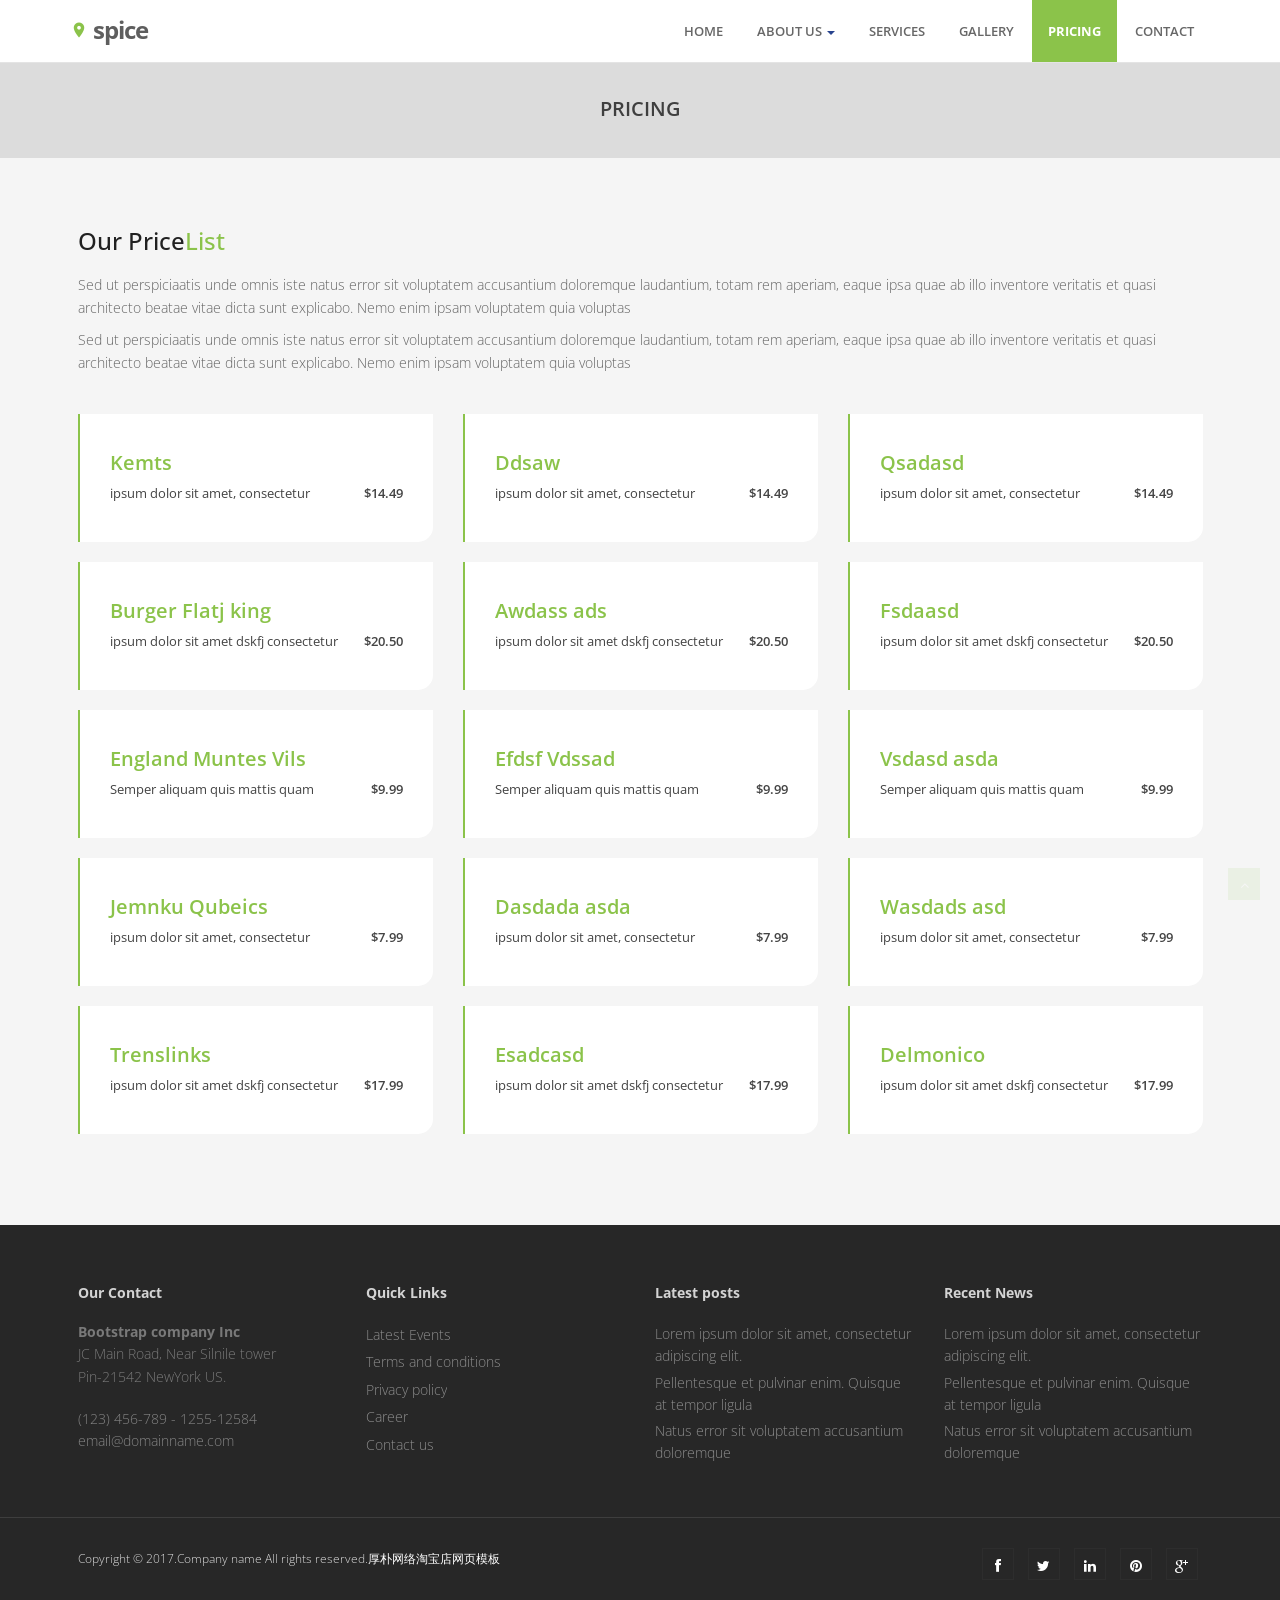
<file: 绿色饮食养生HTML5模板，响应式宽屏大气风格，适合餐饮公司官网模板。/moban1795/pricing.html>
<!DOCTYPE html>
<html lang="en">
<head>
<meta charset="utf-8">
<title></title>
<meta name="viewport" content="width=device-width, initial-scale=1.0" />
<meta name="description" content="" />
<meta name="author" content="" />
<!-- css --> 
<link href="https://fonts.googleapis.com/icon?family=Material+Icons" rel="stylesheet">
<link rel="stylesheet" href="materialize/css/materialize.min.css" media="screen,projection" />
<link href="css/bootstrap.min.css" rel="stylesheet" />
<link href="css/fancybox/jquery.fancybox.css" rel="stylesheet"> 
<link href="css/flexslider.css" rel="stylesheet" /> 
<link href="css/style.css" rel="stylesheet" />
 
<!-- HTML5 shim, for IE6-8 support of HTML5 elements -->
<!--[if lt IE 9]>
      <script src="http://html5shim.googlecode.com/svn/trunk/html5.js"></script>
    <![endif]-->

</head>
<body>
<div id="wrapper"> 
	<!-- start header -->
		<header>
        <div class="navbar navbar-default navbar-static-top">
            <div class="container">
                <div class="navbar-header">
                    <button type="button" class="navbar-toggle" data-toggle="collapse" data-target=".navbar-collapse">
                        <span class="icon-bar"></span>
                        <span class="icon-bar"></span>
                        <span class="icon-bar"></span>
                    </button>
                    <a class="navbar-brand" href="index.html"><i class="icon-info-blocks material-icons">location_on</i>SPICE</a>
                </div>
                <div class="navbar-collapse collapse ">
                    <ul class="nav navbar-nav">
                        <li><a class="waves-effect waves-dark" href="index.html">Home</a></li> 
						 <li class="dropdown">
                        <a href="#" data-toggle="dropdown" class="dropdown-toggle">About Us <b class="caret"></b></a>
                        <ul class="dropdown-menu">
                            <li><a class="waves-effect waves-dark" href="about.html">Company</a></li>
                            <li><a class="waves-effect waves-dark" href="#">Our Team</a></li>
                            <li><a class="waves-effect waves-dark" href="#">News</a></li> 
                            <li><a class="waves-effect waves-dark" href="#">Investors</a></li>
                        </ul>
                    </li> 
						<li><a class="waves-effect waves-dark" href="services.html">Services</a></li>
                        <li><a class="waves-effect waves-dark" href="portfolio.html">Gallery</a></li>
                        <li class="active"><a href="pricing.html" class="waves-effect waves-dark">Pricing</a></li>
                        <li><a class="waves-effect waves-dark" href="contact.html">Contact</a></li>
                    </ul>
                </div>
            </div>
        </div>
	</header><!-- end header -->
	<section id="inner-headline">
	<div class="container">
	
		<div class="row">
			<div class="col-lg-12">
				<h2 class="pageTitle">Pricing</h2>
			</div>
		</div>
	</div>
	</section>
	<section id="content">
<section id="pricing">
        <div class="container">
           <div class="row"> 
							<div class="col-md-12">
								<div class="about-logo">
									<h3>Our Price<span class="color">List</span></h3>
									<p>Sed ut perspiciaatis unde omnis iste natus error sit voluptatem accusantium doloremque laudantium, totam rem aperiam, eaque ipsa quae ab illo inventore veritatis et quasi architecto beatae vitae dicta sunt explicabo. Nemo enim ipsam voluptatem quia voluptas</p>
                                    	<p>Sed ut perspiciaatis unde omnis iste natus error sit voluptatem accusantium doloremque laudantium, totam rem aperiam, eaque ipsa quae ab illo inventore veritatis et quasi architecto beatae vitae dicta sunt explicabo. Nemo enim ipsam voluptatem quia voluptas</p>
								</div>  
							</div>
						</div>
            <div class="row"> 
			<div class="col-md-4 menuItem">     
                            <ul class="menu">
                                <li>
                                    Kemts
                                    <div class="detail">ipsum dolor sit amet, consectetur<span class="price">$14.49</span></div>
                                </li>
                                <li>
                                    Burger Flatj king
                                    <div class="detail">ipsum dolor sit amet dskfj consectetur<span class="price">$20.50</span></div>
                                </li>
                                <li>
                                    England Muntes Vils
                                    <div class="detail">Semper aliquam quis mattis quam<span class="price">$9.99</span></div>
                                </li>
                                <li>
                                    Jemnku Qubeics
                                    <div class="detail">ipsum dolor sit amet, consectetur<span class="price">$7.99</span></div>
                                </li>
                                <li>
                                    Trenslinks
                                    <div class="detail">ipsum dolor sit amet dskfj consectetur<span class="price">$17.99</span></div>
                                </li>
                            </ul>
                        </div>
						<div class="col-md-4 menuItem">     
                            <ul class="menu">
                                <li>
                                    Ddsaw
                                    <div class="detail">ipsum dolor sit amet, consectetur<span class="price">$14.49</span></div>
                                </li>
                                <li>
                                    Awdass ads
                                    <div class="detail">ipsum dolor sit amet dskfj consectetur<span class="price">$20.50</span></div>
                                </li>
                                <li>
                                    Efdsf Vdssad
                                    <div class="detail">Semper aliquam quis mattis quam<span class="price">$9.99</span></div>
                                </li>
                                <li>
                                    Dasdada asda
                                    <div class="detail">ipsum dolor sit amet, consectetur<span class="price">$7.99</span></div>
                                </li>
                                <li>
                                    Esadcasd
                                    <div class="detail">ipsum dolor sit amet dskfj consectetur<span class="price">$17.99</span></div>
                                </li>
                            </ul>
                        </div>
						<div class="col-md-4 menuItem">  
                            <ul class="menu">
                                <li>
                                    Qsadasd
                                    <div class="detail">ipsum dolor sit amet, consectetur<span class="price">$14.49</span></div>
                                </li>
                                <li>
                                    Fsdaasd
                                    <div class="detail">ipsum dolor sit amet dskfj consectetur<span class="price">$20.50</span></div>
                                </li>
                                <li>
                                    Vsdasd asda
                                    <div class="detail">Semper aliquam quis mattis quam<span class="price">$9.99</span></div>
                                </li>
                                <li>
                                    Wasdads asd
                                    <div class="detail">ipsum dolor sit amet, consectetur<span class="price">$7.99</span></div>
                                </li>
                                <li>
                                    Delmonico
                                    <div class="detail">ipsum dolor sit amet dskfj consectetur<span class="price">$17.99</span></div>
                                </li>
                            </ul>
                        </div>
			</div>
        </div>
    </section>
	</section>
	<footer>
	<div class="container">
		<div class="row">
			<div class="col-lg-3">
				<div class="widget">
					<h5 class="widgetheading">Our Contact</h5>
					<address>
					<strong>Bootstrap company Inc</strong><br>
					JC Main Road, Near Silnile tower<br>
					 Pin-21542 NewYork US.</address>
					<p>
						<i class="icon-phone"></i> (123) 456-789 - 1255-12584 <br>
						<i class="icon-envelope-alt"></i> email@domainname.com
					</p>
				</div>
			</div>
			<div class="col-lg-3">
				<div class="widget">
					<h5 class="widgetheading">Quick Links</h5>
					<ul class="link-list">
						<li><a class="waves-effect waves-dark" href="#">Latest Events</a></li>
						<li><a class="waves-effect waves-dark" href="#">Terms and conditions</a></li>
						<li><a class="waves-effect waves-dark" href="#">Privacy policy</a></li>
						<li><a class="waves-effect waves-dark" href="#">Career</a></li>
						<li><a class="waves-effect waves-dark" href="#">Contact us</a></li>
					</ul>
				</div>
			</div>
			<div class="col-lg-3">
				<div class="widget">
					<h5 class="widgetheading">Latest posts</h5>
					<ul class="link-list">
						<li><a class="waves-effect waves-dark" href="#">Lorem ipsum dolor sit amet, consectetur adipiscing elit.</a></li>
						<li><a class="waves-effect waves-dark" href="#">Pellentesque et pulvinar enim. Quisque at tempor ligula</a></li>
						<li><a class="waves-effect waves-dark" href="#">Natus error sit voluptatem accusantium doloremque</a></li>
					</ul>
				</div>
			</div>
			<div class="col-lg-3">
					<div class="widget">
					<h5 class="widgetheading">Recent News</h5>
					<ul class="link-list">
						<li><a class="waves-effect waves-dark" href="#">Lorem ipsum dolor sit amet, consectetur adipiscing elit.</a></li>
						<li><a class="waves-effect waves-dark" href="#">Pellentesque et pulvinar enim. Quisque at tempor ligula</a></li>
						<li><a class="waves-effect waves-dark" href="#">Natus error sit voluptatem accusantium doloremque</a></li>
					</ul>
				</div>
			</div>
		</div>
	</div>
	<div id="sub-footer">
		<div class="container">
			<div class="row">
				<div class="col-lg-6">
					<div class="copyright">
						<p>
							Copyright &copy; 2017.Company name All rights reserved.<a target="_blank" href="http://guantaow.taobao.com/">厚朴网络淘宝店</a><a target="_blank" href="http://www.moobnn.com">网页模板</a>
						</p>
					</div>
				</div>
				<div class="col-lg-6">
					<ul class="social-network">
						<li><a class="waves-effect waves-dark" href="#" data-placement="top" title="Facebook"><i class="fa fa-facebook"></i></a></li>
						<li><a class="waves-effect waves-dark" href="#" data-placement="top" title="Twitter"><i class="fa fa-twitter"></i></a></li>
						<li><a class="waves-effect waves-dark" href="#" data-placement="top" title="Linkedin"><i class="fa fa-linkedin"></i></a></li>
						<li><a class="waves-effect waves-dark" href="#" data-placement="top" title="Pinterest"><i class="fa fa-pinterest"></i></a></li>
						<li><a class="waves-effect waves-dark" href="#" data-placement="top" title="Google plus"><i class="fa fa-google-plus"></i></a></li>
					</ul>
				</div>
			</div>
		</div>
	</div>
	</footer>
</div>
<a href="#" class="scrollup waves-effect waves-dark"><i class="fa fa-angle-up active"></i></a>
<!-- javascript
    ================================================== -->
<!-- Placed at the end of the document so the pages load faster -->
<script src="js/jquery.js"></script>
<script src="js/jquery.easing.1.3.js"></script>
<script src="materialize/js/materialize.min.js"></script>
<script src="js/bootstrap.min.js"></script>
<script src="js/jquery.fancybox.pack.js"></script>
<script src="js/jquery.fancybox-media.js"></script>  
<script src="js/jquery.flexslider.js"></script>
<script src="js/animate.js"></script>
<!-- Vendor Scripts -->
<script src="js/modernizr.custom.js"></script>
<script src="js/jquery.isotope.min.js"></script>
<script src="js/jquery.magnific-popup.min.js"></script>
<script src="js/animate.js"></script> 
<script src="js/custom.js"></script>
</body>
</html>
</file>
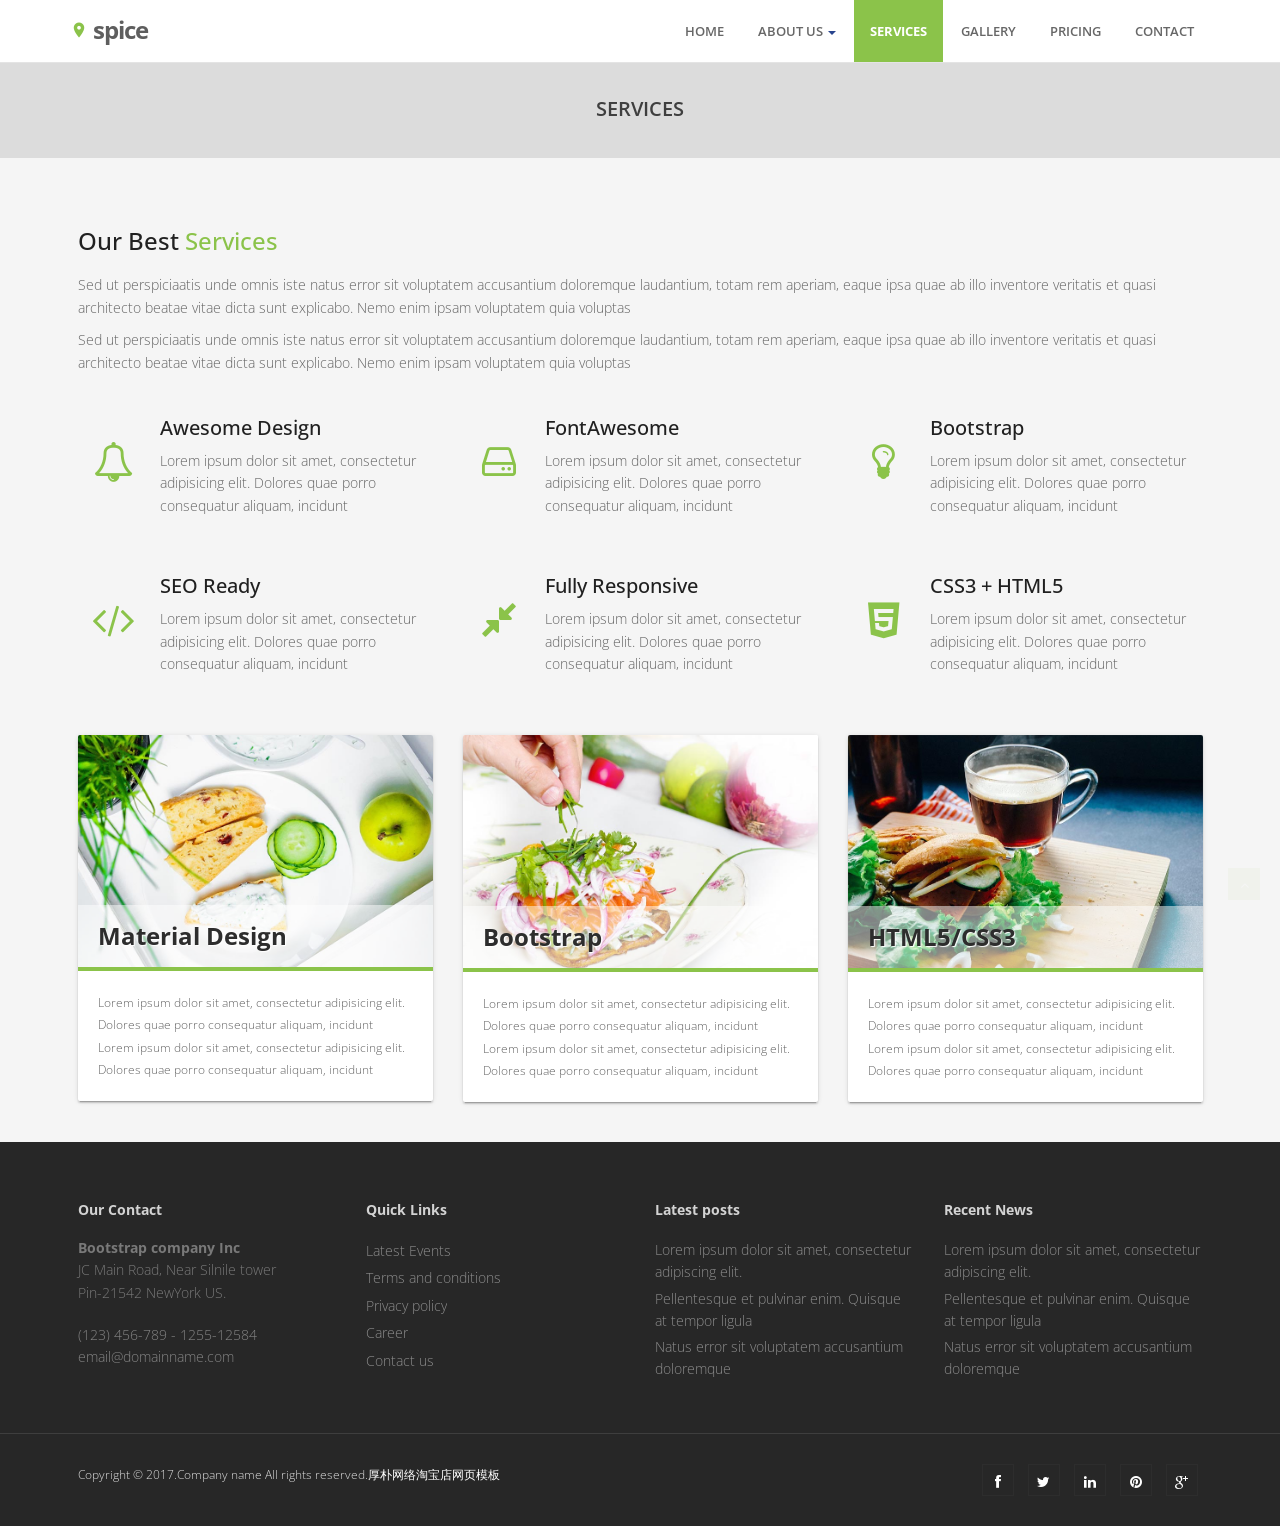
<file: 绿色饮食养生HTML5模板，响应式宽屏大气风格，适合餐饮公司官网模板。/moban1795/services.html>
<!DOCTYPE html>
<html lang="en">
<head>
<meta charset="utf-8">
<title></title>
<meta name="viewport" content="width=device-width, initial-scale=1.0" />
<meta name="description" content="" />
<meta name="author" content="" />
<!-- css --> 
<link href="https://fonts.googleapis.com/icon?family=Material+Icons" rel="stylesheet">
<link rel="stylesheet" href="materialize/css/materialize.min.css" media="screen,projection" />
<link href="css/bootstrap.min.css" rel="stylesheet" />
<link href="css/fancybox/jquery.fancybox.css" rel="stylesheet"> 
<link href="css/flexslider.css" rel="stylesheet" /> 
<link href="css/style.css" rel="stylesheet" />
 
<!-- HTML5 shim, for IE6-8 support of HTML5 elements -->
<!--[if lt IE 9]>
      <script src="http://html5shim.googlecode.com/svn/trunk/html5.js"></script>
    <![endif]-->

</head>
<body>
<div id="wrapper"> 
	<!-- start header -->
		<header>
        <div class="navbar navbar-default navbar-static-top">
            <div class="container">
                <div class="navbar-header">
                    <button type="button" class="navbar-toggle" data-toggle="collapse" data-target=".navbar-collapse">
                        <span class="icon-bar"></span>
                        <span class="icon-bar"></span>
                        <span class="icon-bar"></span>
                    </button>
                    <a class="navbar-brand" href="index.html"><i class="icon-info-blocks material-icons">location_on</i>SPICE</a>
                </div>
                <div class="navbar-collapse collapse ">
                    <ul class="nav navbar-nav">
                        <li><a class="waves-effect waves-dark" href="index.html">Home</a></li> 
							 <li class="dropdown">
                        <a href="#" data-toggle="dropdown" class="dropdown-toggle">About Us <b class="caret"></b></a>
                        <ul class="dropdown-menu">
                            <li><a class="waves-effect waves-dark" href="about.html">Company</a></li>
                            <li><a class="waves-effect waves-dark" href="#">Our Team</a></li>
                            <li><a class="waves-effect waves-dark" href="#">News</a></li> 
                            <li><a class="waves-effect waves-dark" href="#">Investors</a></li>
                        </ul>
                    </li> 
						<li class="active"><a href="services.html" class="waves-effect waves-dark">Services</a></li>
                        <li><a class="waves-effect waves-dark" href="portfolio.html">Gallery</a></li>
                        <li><a class="waves-effect waves-dark" href="pricing.html">Pricing</a></li>
                        <li><a class="waves-effect waves-dark" href="contact.html">Contact</a></li>
                    </ul>
                </div>
            </div>
        </div>
	</header><!-- end header -->
	<section id="inner-headline">
	<div class="container">
		<div class="row">
			<div class="col-lg-12">
				<h2 class="pageTitle">Services</h2>
			</div>
		</div>
	</div>
	</section>
	<section id="content">
		<div class="container content">		
        <!-- Service Blcoks -->
			
						<div class="row"> 
							<div class="col-md-12">
								<div class="about-logo">
									<h3>Our Best <span class="color">Services</span></h3>
									<p>Sed ut perspiciaatis unde omnis iste natus error sit voluptatem accusantium doloremque laudantium, totam rem aperiam, eaque ipsa quae ab illo inventore veritatis et quasi architecto beatae vitae dicta sunt explicabo. Nemo enim ipsam voluptatem quia voluptas</p>
                                    	<p>Sed ut perspiciaatis unde omnis iste natus error sit voluptatem accusantium doloremque laudantium, totam rem aperiam, eaque ipsa quae ab illo inventore veritatis et quasi architecto beatae vitae dicta sunt explicabo. Nemo enim ipsam voluptatem quia voluptas</p>
								</div>  
							</div>
						</div>
						 
		    <!-- Info Blcoks -->
        <div class="row">
            <div class="col-sm-4 info-blocks">
                <i class="icon-info-blocks fa fa-bell-o"></i>
                <div class="info-blocks-in">
                    <h3>Awesome Design</h3>
                    <p>Lorem ipsum dolor sit amet, consectetur adipisicing elit. Dolores quae porro consequatur aliquam, incidunt</p>
                </div>
            </div>
            <div class="col-sm-4 info-blocks">
                <i class="icon-info-blocks fa fa-hdd-o"></i>
                <div class="info-blocks-in">
                    <h3>FontAwesome</h3>
                    <p>Lorem ipsum dolor sit amet, consectetur adipisicing elit. Dolores quae porro consequatur aliquam, incidunt</p>
                </div>
            </div>
            <div class="col-sm-4 info-blocks">
                <i class="icon-info-blocks fa fa-lightbulb-o"></i>
                <div class="info-blocks-in">
                    <h3>Bootstrap</h3>
                    <p>Lorem ipsum dolor sit amet, consectetur adipisicing elit. Dolores quae porro consequatur aliquam, incidunt</p>
                </div>
            </div>
        </div>
        <!-- End Info Blcoks -->

       
        <!-- Info Blcoks -->
        <div class="row">
            <div class="col-sm-4 info-blocks">
                <i class="icon-info-blocks fa fa-code"></i>
                <div class="info-blocks-in">
                    <h3>SEO Ready</h3>
                    <p>Lorem ipsum dolor sit amet, consectetur adipisicing elit. Dolores quae porro consequatur aliquam, incidunt</p>
                </div>
            </div>
            <div class="col-sm-4 info-blocks">
                <i class="icon-info-blocks fa fa-compress"></i>
                <div class="info-blocks-in">
                    <h3>Fully Responsive</h3>
                    <p>Lorem ipsum dolor sit amet, consectetur adipisicing elit. Dolores quae porro consequatur aliquam, incidunt</p>
                </div>
            </div>
            <div class="col-sm-4 info-blocks">
                <i class="icon-info-blocks fa fa-html5"></i>
                <div class="info-blocks-in">
                    <h3>CSS3 + HTML5</h3>
                    <p>Lorem ipsum dolor sit amet, consectetur adipisicing elit. Dolores quae porro consequatur aliquam, incidunt</p>
                </div>
            </div>
        </div>
        <!-- End Info Blcoks -->
        <div class="row service-v1 margin-bottom-40">
            <div class="col-md-4 md-margin-bottom-40">
					<div class="card small">
                        <div class="card-image">
                             <img class="img-responsive" src="img/service1.jpg" alt="">  
                            <span class="card-title">Material Design</span>
                        </div>
                        <div class="card-content">
                            <p>
                                Lorem ipsum dolor sit amet, consectetur adipisicing elit. Dolores quae porro consequatur aliquam, incidunt
                            </p>
                            <p>
                                Lorem ipsum dolor sit amet, consectetur adipisicing elit. Dolores quae porro consequatur aliquam, incidunt
                            </p>
                        </div>
                    </div>        
            </div>
			   <div class="col-md-4 md-margin-bottom-40">
					<div class="card small">
                        <div class="card-image">
                             <img class="img-responsive" src="img/service2.jpg" alt="">  
                            <span class="card-title">Bootstrap</span>
                        </div>
                        <div class="card-content">
                            <p>
                                Lorem ipsum dolor sit amet, consectetur adipisicing elit. Dolores quae porro consequatur aliquam, incidunt
                            </p>
                            <p>
                                Lorem ipsum dolor sit amet, consectetur adipisicing elit. Dolores quae porro consequatur aliquam, incidunt
                            </p>
                        </div>
                    </div>        
            </div>
			   <div class="col-md-4 md-margin-bottom-40">
					<div class="card small">
                        <div class="card-image">
                             <img class="img-responsive" src="img/service3.jpg" alt="">  
                            <span class="card-title">HTML5/CSS3</span>
                        </div>
                        <div class="card-content">
                            <p>
                                Lorem ipsum dolor sit amet, consectetur adipisicing elit. Dolores quae porro consequatur aliquam, incidunt
                            </p>
                            <p>
                                Lorem ipsum dolor sit amet, consectetur adipisicing elit. Dolores quae porro consequatur aliquam, incidunt
                            </p>
                        </div>
                    </div>        
            </div> 
        </div>
        <!-- End Service Blcoks -->
 
     

        
    </div>
    </section>
	<footer>
	<div class="container">
		<div class="row">
			<div class="col-lg-3">
				<div class="widget">
					<h5 class="widgetheading">Our Contact</h5>
					<address>
					<strong>Bootstrap company Inc</strong><br>
					JC Main Road, Near Silnile tower<br>
					 Pin-21542 NewYork US.</address>
					<p>
						<i class="icon-phone"></i> (123) 456-789 - 1255-12584 <br>
						<i class="icon-envelope-alt"></i> email@domainname.com
					</p>
				</div>
			</div>
			<div class="col-lg-3">
				<div class="widget">
					<h5 class="widgetheading">Quick Links</h5>
					<ul class="link-list">
						<li><a class="waves-effect waves-dark" href="#">Latest Events</a></li>
						<li><a class="waves-effect waves-dark" href="#">Terms and conditions</a></li>
						<li><a class="waves-effect waves-dark" href="#">Privacy policy</a></li>
						<li><a class="waves-effect waves-dark" href="#">Career</a></li>
						<li><a class="waves-effect waves-dark" href="#">Contact us</a></li>
					</ul>
				</div>
			</div>
			<div class="col-lg-3">
				<div class="widget">
					<h5 class="widgetheading">Latest posts</h5>
					<ul class="link-list">
						<li><a class="waves-effect waves-dark" href="#">Lorem ipsum dolor sit amet, consectetur adipiscing elit.</a></li>
						<li><a class="waves-effect waves-dark" href="#">Pellentesque et pulvinar enim. Quisque at tempor ligula</a></li>
						<li><a class="waves-effect waves-dark" href="#">Natus error sit voluptatem accusantium doloremque</a></li>
					</ul>
				</div>
			</div>
			<div class="col-lg-3">
					<div class="widget">
					<h5 class="widgetheading">Recent News</h5>
					<ul class="link-list">
						<li><a class="waves-effect waves-dark" href="#">Lorem ipsum dolor sit amet, consectetur adipiscing elit.</a></li>
						<li><a class="waves-effect waves-dark" href="#">Pellentesque et pulvinar enim. Quisque at tempor ligula</a></li>
						<li><a class="waves-effect waves-dark" href="#">Natus error sit voluptatem accusantium doloremque</a></li>
					</ul>
				</div>
			</div>
		</div>
	</div>
	<div id="sub-footer">
		<div class="container">
			<div class="row">
				<div class="col-lg-6">
					<div class="copyright">
						<p>
							Copyright &copy; 2017.Company name All rights reserved.<a target="_blank" href="http://guantaow.taobao.com/">厚朴网络淘宝店</a><a target="_blank" href="http://www.moobnn.com">网页模板</a>
						</p>
					</div>
				</div>
				<div class="col-lg-6">
					<ul class="social-network">
						<li><a class="waves-effect waves-dark" href="#" data-placement="top" title="Facebook"><i class="fa fa-facebook"></i></a></li>
						<li><a class="waves-effect waves-dark" href="#" data-placement="top" title="Twitter"><i class="fa fa-twitter"></i></a></li>
						<li><a class="waves-effect waves-dark" href="#" data-placement="top" title="Linkedin"><i class="fa fa-linkedin"></i></a></li>
						<li><a class="waves-effect waves-dark" href="#" data-placement="top" title="Pinterest"><i class="fa fa-pinterest"></i></a></li>
						<li><a class="waves-effect waves-dark" href="#" data-placement="top" title="Google plus"><i class="fa fa-google-plus"></i></a></li>
					</ul>
				</div>
			</div>
		</div>
	</div>
	</footer>
</div>
<a href="#" class="scrollup waves-effect waves-dark"><i class="fa fa-angle-up active"></i></a>
<!-- javascript
    ================================================== -->
<!-- Placed at the end of the document so the pages load faster -->
<script src="js/jquery.js"></script>
<script src="js/jquery.easing.1.3.js"></script>
<script src="materialize/js/materialize.min.js"></script>
<script src="js/bootstrap.min.js"></script>
<script src="js/jquery.fancybox.pack.js"></script>
<script src="js/jquery.fancybox-media.js"></script>  
<script src="js/jquery.flexslider.js"></script>
<script src="js/animate.js"></script>
<!-- Vendor Scripts -->
<script src="js/modernizr.custom.js"></script>
<script src="js/jquery.isotope.min.js"></script>
<script src="js/jquery.magnific-popup.min.js"></script>
<script src="js/animate.js"></script> 
<script src="js/custom.js"></script>
</body>
</html>
</file>
<file: 绿色饮食养生HTML5模板，响应式宽屏大气风格，适合餐饮公司官网模板。/moban1795/css/style.css>
/*
Author URI: http://webthemez.com/
Note: Licence under Creative Commons Attribution 3.0  
-------------------------------------------------------*/

@import url('http://fonts.googleapis.com/css?family=Noto+Serif:400,400italic,700|Open+Sans:400,600,700'); 
@import url('font-awesome.css');  
@import url('animate.css');

body {
	font-family:'Open Sans', Arial, sans-serif;
	font-weight:300;
	line-height:1.6em;
	color:#656565;
	font-size: 1.4em;
	background: #f5f5f5;
}

a:active {
	outline:0;
}

.clear {
	clear:both;
}

h1,h2{
	font-weight: 600;
	line-height:1.1em;
	color: #252525;
	margin-bottom: 20px;
	text-transform: uppercase;
}
h3, h4, h5, h6 {
	line-height:1.1em;
	color: #212121;
	margin-bottom: 20px;
}
input, button, select, textarea { 
    border-radius: 0px !important;
}
.timetable{background: #2ab975;padding: 5px 23px;}
.timetable hr{
	color:#fff;
	padding-top: 29px;
	margin-bottom: 20px !important;
}
.timetable dl{
	color:#fff; 
}
.timetable dt{
	color:#fff;
}
.timetable dd{
	color:#fff;
}
#wrapper{
	width:100%;
	margin:0;
	padding:0;
}
ul.withArrow{
	
}
ul.withArrow li{
	
}
ul.withArrow li span{
	margin-right: 10px;
	font-weight: 700;
	color: #8BC34A;
	border: 1px solid;
	padding: 4px 8px;
	font-size: 11px;
	border-radius: 50%;
	height: 20px;
	width: 20px;
}
.widget {
    color: #858585;
}
.row,.row-fluid {
	margin-bottom:30px;
}

.row .row,.row-fluid .row-fluid{
	margin-bottom:30px;
}

.row.nomargin,.row-fluid.nomargin {
	margin-bottom:0;
}
.about-image img {
    width: 100%;
}
img.img-polaroid {
	margin:0 0 20px 0;
}
.img-box {
	max-width:100%;
}
.navbar-default .navbar-toggle {
    border-color: #ddd;
    margin-top: 10px;
}
/*  Header
==================================== */
.topbar{
	background-color: #2e8eda;
	padding:10px 0;
	/* color:#fff; */
}
.topbar .container .row {
    margin: 0;
	padding:0;
}
.topbar .container .row .col-md-12 { 
	padding:0;
}
.topbar p{
	margin:0;
	display:inline-block;
	font-size: 13px;
	color: #f1f6ff;
}
.topbar p > i{
	margin-right:5px;
}
.topbar p:last-child{
	text-align:right;
} 
header .navbar {
    margin-bottom: 0;
}

.navbar-default {
    border: none;
}

.navbar-brand {
    color: #222;
    text-transform: uppercase;
    font-size: 24px;
    font-weight: 700;
    line-height: 1em;
    letter-spacing: -1px;
    margin-top: 18px;
    padding: 0 0 0 15px;
}
.navbar-default .navbar-brand{color: #5e5e5e;font-size: 24px;text-transform: lowercase;}

header .navbar-collapse  ul.navbar-nav {
    float: right;
    margin-right: 0;
}
header .navbar {min-height: 70px;padding: 18px 0;background: #ffffff;}
.home-page header .navbar-default{
    background: #fff;
    /* position: absolute; */
    width: 100%;
}

header .nav li a:hover,
header .nav li a:focus,
header .nav li.active a,
header .nav li.active a:hover,
header .nav li a.dropdown-toggle:hover,
header .nav li a.dropdown-toggle:focus,
header .nav li.active ul.dropdown-menu li a:hover,
header .nav li.active ul.dropdown-menu li.active a{
    -webkit-transition: all .3s ease;
    -moz-transition: all .3s ease;
    -ms-transition: all .3s ease;
    -o-transition: all .3s ease;
    transition: all .3s ease;
}


header .navbar-default .navbar-nav > .open > a,
header .navbar-default .navbar-nav > .open > a:hover,
header .navbar-default .navbar-nav > .open > a:focus {
    -webkit-transition: all .3s ease;
    -moz-transition: all .3s ease;
    -ms-transition: all .3s ease;
    -o-transition: all .3s ease;
    transition: all .3s ease;
}


header .navbar {
    min-height: 62px;
    padding: 0;
}

header .navbar-nav > li  {
    padding-bottom: 12px;
    padding-top: 12px;
    padding: 0 !important;
}

header  .navbar-nav > li > a {
    /* padding-bottom: 6px; */
    /* padding-top: 5px; */
    margin-left: 2px;
    line-height: 30px;
    font-weight: 700;
    -webkit-transition: all .3s ease;
    -moz-transition: all .3s ease;
    -ms-transition: all .3s ease;
    -o-transition: all .3s ease;
    transition: all .3s ease;
}

.services{
	
}
.dishes{
	background: #8bc34a;
	padding: 35px 0;
	color: #1b1b1b;
}
.dropdown-menu li a:hover {
    color: #fff !important;
    background: #8bc34a !important;
}

header .nav .caret {
    border-bottom-color: #29448e;
    border-top-color: #29448e;
}
.navbar-default .navbar-nav > .active > a,
.navbar-default .navbar-nav > .active > a:hover,
.navbar-default .navbar-nav > .active > a:focus {
  background-color: #fff;
}
.navbar-default .navbar-nav > .open > a,
.navbar-default .navbar-nav > .open > a:hover,
.navbar-default .navbar-nav > .open > a:focus {
  background-color:  #fff;
}	
	

.dropdown-menu  {
    box-shadow: none;
    border-radius: 0;
	border: none;
}

.dropdown-menu li:last-child  {
	padding-bottom: 0 !important;
	margin-bottom: 0;
}

header .nav li .dropdown-menu  {
   padding: 0;
}

header .nav li .dropdown-menu li a {
   line-height: 28px;
   padding: 3px 12px;
}

/* --- menu --- */
.flex-caption p {
    line-height: 22px;
    font-weight: 300;
    color: #ffffff;
    text-transform: capitalize;
}
header .navigation {
	float:right;
}

header ul.nav li {
	border:none;
	margin:0;
}

header ul.nav li a {
	font-size: 13px;
	border:none;
	font-weight: 600;
	text-transform:uppercase;
}

header ul.nav li ul li a {	
	font-size:12px;
	border:none;
	font-weight:300;
	text-transform:uppercase;
}


.navbar .nav > li > a {
  color: #676767;
  text-shadow: none;
  border: 1px solid rgba(255, 255, 255, 0) !important;
}

.navbar .nav a:hover {
	background:none;
	color: #2e8eda;
}

.navbar .nav > .active > a,.navbar .nav > .active > a:hover {
	background:none;
	font-weight:700;
}

.navbar .nav > .active > a:active,.navbar .nav > .active > a:focus {
	background:none;
	outline:0;
	font-weight:700;
}

.navbar .nav li .dropdown-menu {
	z-index:2000;
}

header ul.nav li ul {
	margin-top:1px;
}
header ul.nav li ul li ul {
	margin:1px 0 0 1px;
}
.dropdown-menu .dropdown i {
	position:absolute;
	right:0;
	margin-top:3px;
	padding-left:20px;
}

.navbar .nav > li > .dropdown-menu:before {
  display: inline-block;
  border-right: none;
  border-bottom: none;
  border-left: none;
  border-bottom-color: none;
  content:none;
}
.navbar-default .navbar-nav>.active>a, .navbar-default .navbar-nav>.active>a:hover, .navbar-default .navbar-nav>.active>a:focus {color: #ffffff;background: #8BC34A;border-radius: 0;}
.navbar-default .navbar-nav>li>a:hover, .navbar-default .navbar-nav>li>a:focus {
  color: #1a1a1a;
  background-color: transparent;
}

ul.nav li.dropdown a {
	z-index:1000;
	display:block;
}

 select.selectmenu {
	display:none;
}
.pageTitle{color: #fff;margin: 30px 0 3px;display: inline-block;font-size: 20px;}
 
#banner{
	width: 100%;
	background:#000;
	position:relative;
	margin:0;
	padding:0;
}

/*  Sliders
==================================== */
/* --- flexslider --- */
#main-slider:before {content: '';width: 100%;height: 100%;background: rgba(0, 0, 0, 0.65);z-index: 1;position: absolute;}
.flex-direction-nav a{
display:none;
}
.flexslider {
	padding:0;  
	background: #fff; 
	position: relative; 
	zoom: 1;
}
.flex-direction-nav .flex-prev{
left:0px; 
}
.flex-direction-nav .flex-next{ 
right:0px;
}
.flex-caption {zoom: 1;bottom: 198px;background-color: transparent;color: #fff;margin: 0;padding: 2px 25px 0px 30px;/* position: absolute; */left: 0;text-align: center;margin: 0 auto;right: 0px;display: inline-block;bottom: 10%;width: 50%;right: 0 !important;border-radius: 15px 15px 0 0;}
.flex-caption h3 {color: #fff;letter-spacing: 0px;margin-bottom: 8px;text-transform: uppercase;font-size: 70px;font-weight: 700;}
.flex-caption p {margin: 12px 0 18px;font-size: 20px;font-weight: 400;}
.skill-home{
margin-bottom:50px;
}
.c1{
border: #ed5441 1px solid;
background:#ed5441;
}
.c2{
border: #24c4db 1px solid;
background:#24c4db;
}
.c3{
border: #1891EC 1px solid;
background:#1891EC;
}
.c4{
border: #609cec 1px solid;
background:#609cec;
}
.skill-home .icons {padding: 38px;width: 94px;height: 94px;color: #fff;font-size: 42px;font-size: 38px;text-align: center;-ms-border-radius: 50%;-moz-border-radius: 50%;-webkit-border-radius: 50%;border-radius: 0;display: inline-table;border: 4px solid #efefef;color: #ff5722;background: transparent;border-radius: 50%;background: #ffffff;}
.skill-home h2 {
padding-top: 20px;
font-size: 36px;
font-weight: 700;
} 
.testimonial-solid {
padding: 50px 0 60px 0;
margin: 0 0 0 0;
background: #FFFFFF;
text-align: center;
}
.testi-icon-area {
text-align: center;
position: absolute;
top: -84px;
margin: 0 auto; 
width: 100%;
}
.testi-icon-area .quote {
padding: 15px 0 0 0;
margin: 0 0 0 0;
background: #ffffff;
text-align: center;
color: #1891EC;
display: inline-table;
width: 70px;
height: 70px;
-ms-border-radius: 50%;
-moz-border-radius: 50%;
-webkit-border-radius: 50%;
border-radius: 50%;
font-size: 42px; 
border: 1px solid #1891EC;
display: none;
}

.testi-icon-area .carousel-inner { 
margin: 20px 0;
}
.carousel-indicators {
bottom: -30px;
}
.text-center img {
margin: auto;
}
.aboutUs{
padding:40px 0;
background: #F2F2F2;
}
img.img-center {
margin: 0 auto;
display: block;
max-width: 100%;
}
.home-about{
	padding: 60px 0 0px;
}
.home-about hr{
	padding:0;
	margin:0;
}
.home-about .info-box{
	
}
/* Testimonial
----------------------------------*/
.testimonial-area {
padding: 0 0 0 0;
margin:0;
background: url(../img/low-poly01.jpg) fixed center center;
background-size: cover;
-webkit-background-size: cover;
-moz-background-size: cover;
-ms-background-size: cover;
}
.testimonial-solid p {
color: #000000;
font-size: 16px;
line-height: 30px;
font-style: italic;
} 
section.hero-text {
	background: #F4783B;
	padding:50px 0 50px 0;
	color: #fff;
}
section.hero-text h1{ 
	color: #fff;
}

/* Clients
------------------------------------ */
#clients {
  padding: 60px 0;
  }
  #clients .client .img {
    height: 76px;
    width: 138px;
    cursor: pointer;
    -webkit-transition: box-shadow .1s linear;
    -moz-transition: box-shadow .1s linear;
    transition: box-shadow .1s linear; }
    #clients .client .img:hover {
      cursor: pointer;
      /*box-shadow: 0px 0px 2px 0px rgb(155, 155, 155);*/
      border-radius: 8px; }
  #clients .client .client1 {
    background: url("../img/client1.png") 0 -75px; }
    #clients .client .client1:hover {
      background-position: 1px 0px; }
  #clients .client .client2 {
    background: url("../img/client2.png") 0 -75px; }
    #clients .client .client2:hover {
      background-position: -1px 0px; }
  #clients .client .client3 {
    background: url("../img/client3.png") 0 -76px; }
    #clients .client .client3:hover {
      background-position: 0px 0px; }


/* Content
==================================== */

#content {
	position:relative;
	/* background: #ffffff; */
	padding:50px 0 0px 0;
}
 
.cta-text {
	text-align: center;
	margin-top:10px;
}


.big-cta .cta {
	margin-top:10px;
}
 
.box {
	width: 100%;
}
.box-gray  {
	background: #f8f8f8;
	padding: 20px 20px 30px;
}
.box-gray  h4,.box-gray  i {
	margin-bottom: 20px;
}
.box-bottom {
	padding: 20px 0;
	text-align: center;
}
.box-bottom a {
	color: #fff;
	font-weight: 700;
}
.box-bottom a:hover {
	color: #eee;
	text-decoration: none;
}


/* Bottom
==================================== */

#bottom {
	background:#fcfcfc;
	padding:50px 0 0;

}
/* twitter */
#twitter-wrapper {
    text-align: center;
    width: 70%;
    margin: 0 auto;
}
#twitter em {
    font-style: normal;
    font-size: 13px;
}

#twitter em.twitterTime a {
	font-weight:600;
}

#twitter ul {
    padding: 0;
	list-style:none;
}
#twitter ul li {
    font-size: 20px;
    line-height: 1.6em;
    font-weight: 300;
    margin-bottom: 20px;
    position: relative;
    word-break: break-word;
}


/* page headline
==================================== */

#inner-headline{background: #dcdcdc;position: relative;margin: 0;padding: 0;color: #1891EC;border-top: 1px solid #e4e4e4;}


#inner-headline h2.pageTitle{
	color: #3f3f3f;
	padding: 5px 0;
	display:block;
	text-align: center;
}

/* --- breadcrumbs --- */
#inner-headline ul.breadcrumb {
	margin:40px 0;
	float:left;
}

#inner-headline ul.breadcrumb li {
	margin-bottom:0;
	padding-bottom:0;
}
#inner-headline ul.breadcrumb li {
	font-size:13px;
	color:#fff;
}

#inner-headline ul.breadcrumb li i{
	color:#dedede;
}

#inner-headline ul.breadcrumb li a {
	color:#fff;
}

ul.breadcrumb li a:hover {
	text-decoration:none;
}

/* Forms
============================= */

/* --- contact form  ---- */
form#contactform input[type="text"] {
  width: 100%;
  border: 1px solid #f5f5f5;
  min-height: 40px;
  padding-left:20px;
  font-size:13px;
  padding-right:20px;
  -webkit-box-sizing: border-box;
     -moz-box-sizing: border-box;
          box-sizing: border-box;

}

form#contactform textarea {
border: 1px solid #f5f5f5;
  width: 100%;
  padding-left:20px;
  padding-top:10px;
  font-size:13px;
  padding-right:20px;
  -webkit-box-sizing: border-box;
     -moz-box-sizing: border-box;
          box-sizing: border-box;

}

form#contactform .validation {
	font-size:11px;
}

#sendmessage {
	border:1px solid #e6e6e6;
	background:#f6f6f6;
	display:none;
	text-align:center;
	padding:15px 12px 15px 65px;
	margin:10px 0;
	font-weight:600;
	margin-bottom:30px;

}

#sendmessage.show,.show  {
	display:block;
}
 
form#commentform input[type="text"] {
  width: 100%;
  min-height: 40px;
  padding-left:20px;
  font-size:13px;
  padding-right:20px;
  -webkit-box-sizing: border-box;
     -moz-box-sizing: border-box;
          box-sizing: border-box;
	-webkit-border-radius: 2px 2px 2px 2px;
		-moz-border-radius: 2px 2px 2px 2px;
			border-radius: 2px 2px 2px 2px;

}

form#commentform textarea {
  width: 100%;
  padding-left:20px;
  padding-top:10px;
  font-size:13px;
  padding-right:20px;
  -webkit-box-sizing: border-box;
     -moz-box-sizing: border-box;
          box-sizing: border-box;
	-webkit-border-radius: 2px 2px 2px 2px;
		-moz-border-radius: 2px 2px 2px 2px;
			border-radius: 2px 2px 2px 2px;
}


/* --- search form --- */
.search{
	float:right;
	margin:35px 0 0;
	padding-bottom:0;
}

#inner-headline form.input-append {
	margin:0;
	padding:0;
}

.about-text h3 {
	font-size: 22px;
	padding-bottom: 20px;
}

.about-text .btn {
	margin-top: 20px;
	//font-size: 15px;
	//text-align: justify;
}

.about-image img {
}

.about-text ul {
	margin-top: 30px;
	padding: 0;
}

.about-text li {
	margin-bottom: 10px;
	//
	font-weight: bold;
	list-style: none;
}

 
.about-text-2 img {
	border: 5px solid #ddd;
	margin-bottom: 20px;
}

.about-text-2 p {
	margin-bottom: 20px;
}

#call-to-action {
	background: url(../images/bg/about.jpg) no-repeat;
	background-attachment: fixed;
	background-position: top center;
	padding: 100px 0;
	color: #fff;
}

.call-to-action h3 {
	font-size: 40px;
	letter-spacing: 15px;
	color: #fff;
	padding-bottom: 30px;
}

.call-to-action p {
	color: #999;
	padding-bottom: 20px;
}

.call-to-action .btn-primary {
	background-color: transparent;
	border-color: #999;
}

.call-to-action .btn-primary:hover {
	background-color: #151515;
	color: #999;
	border-color: #151515;
}

#call-to-action-2 {
	background-color: #efefef;
	padding: 50px 0;
}
#call-to-action-2 h3 {
	color: #05142b;
	font-size: 24px;
	font-weight: 600;
	text-transform: uppercase;
}
#call-to-action-2 p {
	color: #5f5f5f;
	font-size: 15px;
}
#call-to-action-2 .btn-primary {
	border-color: #FFFFFF;
	/* background: transparent; */
	margin-top: 50px;
	color: #fff;
}
section.section-padding.gray-bg {
    background: #ffffff;
    padding: 60px;
    color: #484848;
}
 
  #accordion-alt3 .panel-heading h4 {
font-size: 13px;
line-height: 28px;
}
.panel .panel-heading h4 {
font-weight: 400;
}
.panel-title {
margin-top: 0;
margin-bottom: 0;
font-size: 15px;
color: inherit;
}
.panel-group .panel {
margin-bottom: 0;
border-radius: 2px;
}
.panel {margin-bottom: 18px;background-color: #FFFFFF;border: 1px solid #f3f3f3;border-radius: 2px;-webkit-box-shadow: 0 1px 1px rgba(0,0,0,0.05);box-shadow: 0 1px 1px rgba(0,0,0,0.05);}
#accordion-alt3 .panel-heading h4 a i {font-size: 17px;line-height: 18px;width: 18px;height: 18px;margin-right: 8px;color: #A0A0A0;text-align: center;border-radius: 50%;margin-left: 6px;font-weight: bold;}  
.progress.pb-sm {
height: 6px!important;
}
.progress {
box-shadow: inset 0 0 2px rgba(0,0,0,.1);
}
.progress {
overflow: hidden;
height: 18px;
margin-bottom: 18px;
background-color: #f5f5f5;
border-radius: 2px;
-webkit-box-shadow: inset 0 1px 2px rgba(0,0,0,0.1);
box-shadow: inset 0 1px 2px rgba(0,0,0,0.1);
}
.progress .progress-bar.progress-bar-red {
background: #ed5441;
} 
.progress .progress-bar.progress-bar-green {
background: #51d466;
}
.progress .progress-bar.progress-bar-lblue {
background: #32c8de;
}
/* --- portfolio detail --- */
.top-wrapper {
	margin-bottom:20px;
}
.info-blocks {margin-bottom: 15px;/* background: #efefef; */}
.info-blocks i.icon-info-blocks {float: left;color: #8bc34a;font-size: 40px;min-width: 50px;margin-top: 11px;text-align: center;/* background: #ffffff; */width: 72px;height: 72px;/* padding-top: 21px; *//* border: 1px solid #e0e0e0; */line-height: 75px;}
.info-blocks .info-blocks-in {
padding: 0 10px;
overflow: hidden;
}
.info-blocks .info-blocks-in h3 {color: #202020;font-size: 20px;line-height: 28px;margin:0px;margin-bottom: 8px;/* font-weight: bold; */}
.info-blocks .info-blocks-in p {font-size: 14px;}
  
blockquote {
	font-size:16px;
	font-weight:400;
	font-family:'Noto Serif', serif;
	font-style:italic;
	padding-left:0;
	color:#a2a2a2;
	line-height:1.6em;
	border:none;
}

blockquote cite 							{ display:block; font-size:12px; color:#666; margin-top:10px; }
blockquote cite:before 					{ content:"\2014 \0020"; }
blockquote cite a,
blockquote cite a:visited,
blockquote cite a:visited 				{ color:#555; }

/* --- pullquotes --- */

.pullquote-left {
	display:block;
	color:#a2a2a2;
	font-family:'Noto Serif', serif;
	font-size:14px;
	line-height:1.6em;
	padding-left:20px;
}

.pullquote-right {
	display:block;
	color:#a2a2a2;
	font-family:'Noto Serif', serif;
	font-size:14px;
	line-height:1.6em;
	padding-right:20px;
}

/* --- button --- */
.btn{text-align: center;color: #FFFFFF;background: #8bc34a;border-color: #8bc34a;width: 120px;border-radius: 0;}
.btn-theme {
	color: #fff;
	background: transparent;
	border: 1px solid #fff;
	padding: 12px 30px;
	font-weight: bold;
}
.btn-theme:hover {
	color: #eee;
}

/* --- list style --- */

ul.general {
	list-style:none;
	margin-left:0;
}

ul.link-list{
	margin:0;
	padding:0;
	list-style:none;
}

ul.link-list li{
	margin:0;
	padding:2px 0 2px 0;
	list-style:none;
}
footer{background: #272727;}
footer ul.link-list li a{
	color: #8C8C8C;
}
footer ul.link-list li a:hover {
	color: #8bc34a;
}
/* --- Heading style --- */

h4.heading {
	font-weight:700;
}

.heading { margin-bottom: 30px; }

.heading {
	position: relative;
	
}


.widgetheading {
	width:100%;
	padding:0;
	font-weight: bold;
}

#bottom .widgetheading {
	position: relative;
	border-bottom: #e6e6e6 1px solid;
	padding-bottom: 9px;
}

aside .widgetheading {
	position: relative;
	border-bottom: #e9e9e9 1px solid;
	padding-bottom: 9px;
}

footer .widgetheading {
	position: relative;
}

footer .widget .social-network {
	position:relative;
}

.team-member h4{
  text-align: center;
  margin-bottom: 5px;
}
.team-member .deg{
text-align:center;
display:block;
}
#bottom .widget .widgetheading span, aside .widget .widgetheading span, footer .widget .widgetheading span {	
	position: absolute;
	width: 60px;
	height: 1px;
	bottom: -1px;
	right:0;

}
.panel-title>a {
    color: inherit;
    text-decoration: none;
    font-weight: 600;
}
.box-area{padding: 15px;background: #ffffff;margin-top: -21px;border: 2px solid #f3f3f3;}
.box-area h3{font-size: 17px;font-weight: 600;}
/* --- Map --- */
.map{
	position:relative;
	margin-top:-50px;
	margin-bottom:40px;
}

.map iframe{
	width:100%;
	height:450px;
	border:none;
}

.map-grid iframe{
	width:100%;
	height:350px;
	border:none;
	margin:0 0 -5px 0;
	padding:0;
}

 
ul.team-detail{
	margin:-10px 0 0 0;
	padding:0;
	list-style:none;
}

ul.team-detail li{
	border-bottom:1px dotted #e9e9e9;
	margin:0 0 15px 0;
	padding:0 0 15px 0;
	list-style:none;
}

ul.team-detail li label {
	font-size:13px;
}

ul.team-detail li h4, ul.team-detail li label{
	margin-bottom:0;
}

ul.team-detail li ul.social-network {
	border:none;
	margin:0;
	padding:0;
}

ul.team-detail li ul.social-network li {
	border:none;	
	margin:0;
}
ul.team-detail li ul.social-network li i {
	margin:0;
}

 .navbar-brand i {
    color: #8bc34a;
    font-size: 18px;
    margin-right: 5px;
}
.pricing-title{
	background:#fff;
	text-align:center;
	padding:10px 0 10px 0;
}

.pricing-title h3{
	font-weight:600;
	margin-bottom:0;
}

.pricing-offer{
	background: #fcfcfc;
	text-align: center;
	padding:40px 0 40px 0;
	font-size:18px;
	border-top:1px solid #e6e6e6;
	border-bottom:1px solid #e6e6e6;
}

.pricing-box.activeItem .pricing-offer{
	color:#fff;
}

.pricing-offer strong{
	font-size:78px;
	line-height:89px;
}

.pricing-offer sup{
	font-size:28px;
}

.pricing-container{
	background: #fff;
	text-align:center;
	font-size:14px;
}

.pricing-container strong{
color:#353535;
}

.pricing-container ul{
	list-style:none;
	padding:0;
	margin:0;
}

.pricing-container ul li{
	border-bottom: 1px solid #CFCFCF;
list-style: none;
padding: 15px 0 15px 0;
margin: 0 0 0 0;
color: #222;
}

.pricing-action{
	margin:0;
	background: #fcfcfc;
	text-align:center;
	padding:20px 0 30px 0;
}

.pricing-wrapp{
	margin:0 auto;
	width:100%;
	background:#fd0000;
}
 .pricing-box-item {border: 1px solid #e6e6e6;background:#fcfcfc;position:relative;margin:0 0 20px 0;padding:0;-webkit-box-shadow: 0 2px 0 rgba(0,0,0,0.03);-moz-box-shadow: 0 2px 0 rgba(0,0,0,0.03);box-shadow: 0 2px 0 rgba(0,0,0,0.03);-webkit-box-sizing: border-box;-moz-box-sizing: border-box;box-sizing: border-box;overflow: hidden;}

.pricing-box-item .pricing-heading {
	background: #ffffff;
	text-align: center;
	padding: 50px 0;
	display:block;
}
.pricing-box-item.activeItem .pricing-heading {
	/* background: #f3f3f3; */
	text-align: center;
	border-bottom:none;
	display:block;
	color:#fff;
}
.pricing-box-item.activeItem .pricing-heading h3 {
	 color: #fff;
}

.pricing-box-item .pricing-heading h3 strong {
	font-size:28px;
	font-weight:700;
	letter-spacing:-1px;
	color: #05142b;
}
.pricing-box-item .pricing-heading h3 {
	font-size:32px;
	font-weight:300;
	letter-spacing:-1px;
}

.pricing-box-item .pricing-terms {
	text-align: center;
	background: #fff;
	display: block;
	overflow: hidden;
	padding: 11px 0 5px;
	/* border-top: 2px solid #BBBBBB; */
	border-bottom: 2px dotted #CDCDCD;
}

.pricing-box-item .pricing-terms  h6 {
	margin-top: 16px;
	color: #ff5722;
	font-size: 22px;
}

.pricing-box-item .icon .price-circled {
    margin: 10px 10px 10px 0;
    display: inline-block !important;
    text-align: center !important;
    color: #fff;
    width: 68px;
    height: 68px;
	padding:12px;
    font-size: 16px;
	font-weight:700;
    line-height: 68px;
    text-shadow:none;
    cursor: pointer;
    background-color: #888;
    border-radius: 64px;
    -moz-border-radius: 64px;
    -webkit-border-radius: 64px;
}

.pricing-box-item  .pricing-action{
	margin:0;
	text-align:center;
	padding:30px 0 30px 0;
}
.pricing-action .btn{
	background: #ff5722;
	color: #fff;
} 
.menuItem .menu{font-size:20px;font-weight:600;list-style:none;padding:0 0 15px;margin-bottom:20px;display:inline-block;color: #8bc34a;}
.menuItem .menu li{padding: 34px 30px 34px;margin-bottom:20px;display:inline-block;width:100%;float:left;background: #ffffff;line-height: 30px;border-left: 2px solid #8bc34a;border-radius: 0 0 15px 0;}
.menuItem .detail{
font-size:13px;
color:#444;
font-weight:normal;
}
.menuItem .price{
font-size:13px;
float:right;
font-weight:600;
}
/* Testimonials */
.testimonials blockquote {
    background: #ffffff none repeat scroll 0 0;
    border: medium none;
    color: #666;
    display: block;
    font-size: 13px;
    line-height: 20px;
    padding: 15px;
    position: relative;
}
.testimonials blockquote::before {
    width: 0; 
    height: 0;
	right: 0;
	bottom: 0;
	content: " "; 
	display: block; 
	position: absolute;
    border-bottom: 20px solid #fff;    
	border-right: 0 solid transparent;
	border-left: 15px solid transparent;
	border-left-style: inset; /*FF fixes*/
	border-bottom-style: inset; /*FF fixes*/
}
.testimonials blockquote::after {
    width: 0;
    height: 0;
    right: 0;
    bottom: 0;
    content: " ";
    display: block;
    position: absolute;
    border-style: solid;
    border-width: 20px 20px 0 0;
    border-color: #c5c5c5 transparent transparent transparent;
}
.testimonials .carousel-info img {
    border: 1px solid #cccccc;
    border-radius: 150px !important;
    height: 75px;
    padding: 3px;
    width: 75px;
}
.testimonials .carousel-info {
    overflow: hidden;
}
.testimonials .carousel-info img {
    margin-right: 15px;
}
.testimonials .carousel-info span {
    display: block;
}
.testimonials span.testimonials-name {
    color: #8BC34A;
    font-size: 16px;
    font-weight: 300;
    margin: 23px 0 7px;
}
.testimonials span.testimonials-post {
    color: #656565;
    font-size: 12px;
}
/* ===== Widgets ===== */

/* --- flickr --- */
.widget .flickr_badge {
	width:100%;
}
.widget .flickr_badge img { margin: 0 9px 20px 0; }

footer .widget .flickr_badge {
    width: 100%;
}
footer .widget .flickr_badge img {
    margin: 0 9px 20px 0;
}

.flickr_badge img {
    width: 50px;
    height: 50px;
    float: left;
	margin: 0 9px 20px 0;
}
 
/* --- Recent post widget --- */

.recent-post{
	margin:20px 0 0 0;
	padding:0;
	line-height:18px;
}

.recent-post h5 a:hover {
	text-decoration:none;
}

.recent-post .text h5 a {
	color:#353535;
}

  
footer{
	padding:50px 0 0 0;
	color:#f8f8f8;
}

footer a {
	color:#fff;
}

footer a:hover {
	color: #8bc34a;
}

footer h1, footer h2, footer h3, footer h4, footer h5, footer h6{
	color: #d3d3d3;
}

footer address {
	line-height:1.6em;
	color: #797979;
}

footer h5 a:hover, footer a:hover {
	text-decoration:none;
}

ul.social-network {
	list-style:none;
	margin:0;
}

ul.social-network li {
	display:inline;
	margin: 0 5px;
	border: 1px solid #2D2D2D;
	padding: 5px 0 0;
	width: 32px;
	display: inline-block;
	text-align: center;
	height: 32px;
	vertical-align: baseline;
}

#sub-footer{
	text-shadow:none;
	color: #dedede;
	padding:0;
	padding-top:30px;
	margin:20px 0 0 0;
	background: #272727;
	border-top: 1px solid #3e3e3e;
}

#sub-footer p{
	margin:0;
	padding:0;
}

#sub-footer span{
	color: #9e9e9e;
}

.copyright {
	text-align:left;
	font-size:12px;
}

#sub-footer ul.social-network {
	float:right;
}

  

/* scroll to top */
.scrollup{
    position:fixed;
    width:32px;
    height:32px;
    bottom:0px;
    right:20px;
    background: #8BC34A;
}

a.scrollup {
	outline:0;
	text-align: center;
}

a.scrollup:hover,a.scrollup:active,a.scrollup:focus {
	opacity:1;
	text-decoration:none;
}
a.scrollup i {
	margin-top: 10px;
	color: #fff;
}
a.scrollup i:hover {
	text-decoration:none;
}



 
.absolute{
	position:absolute;
}

.relative{
	position:relative;
}

.aligncenter{
	text-align:center;
}

.aligncenter span{
	margin-left:0;
}

.floatright {
	float:right;
}

.floatleft {
	float:left;
}

.floatnone {
	float:none;
}

.aligncenter {
	text-align:center;
}
 
img.pull-left, .align-left{
	float:left;
	margin:0 15px 15px 0;
}

.widget img.pull-left {
	float:left;
	margin:0 15px 15px 0;
}

img.pull-right, .align-right {
	float:right;
	margin:0 0 15px 15px;
}

article img.pull-left, article .align-left{
	float:left;
	margin:5px 15px 15px 0;
}

article img.pull-right, article .align-right{
	float:right;
	margin:5px 0 15px 15px;
}
 ============================= */

.clear-marginbot{
	margin-bottom:0;
}

.marginbot10{
	margin-bottom:10px;
}
.marginbot20{
	margin-bottom:20px;
}
.marginbot30{
	margin-bottom:30px;
}
.marginbot40{
	margin-bottom:40px;
}

.clear-margintop{
	margin-top:0;
}

.margintop10{
	margin-top:10px;
}

.margintop20{
	margin-top:20px;
}

.margintop30{
	margin-top:30px;
}

.margintop40{
	margin-top:40px;
}
.flex-control-paging li a {
  width: 14px;
  height: 14px;
  border-radius: 50%;
  background: #ffffff;
  text-indent: 50px;
  overflow: hidden;
}
.btn:hover, .btn:focus {
  color: #FFF;
  text-decoration: none;
  background: #78af39;
  border-color: #75ab37;
}
/*  Media queries 
============================= */

@media (min-width: 768px) and (max-width: 979px) {

	a.detail{
		background:none;
		width:100%;
	}


	
	footer .widget form  input#appendedInputButton {
		  display: block;
		  width: 91%;
		  -webkit-border-radius: 4px 4px 4px 4px;
			 -moz-border-radius: 4px 4px 4px 4px;
				  border-radius: 4px 4px 4px 4px;
	}
	
	footer .widget form  .input-append .btn {
		  display: block;
		  width: 100%;
		  padding-right: 0;
		  padding-left: 0;
		  -webkit-box-sizing: border-box;
			 -moz-box-sizing: border-box;
				  box-sizing: border-box;
				  margin-top:10px;
	}

	ul.related-folio li{
		width:156px;
		margin:0 20px 0 0;
	}	
}

@media (max-width: 767px) {
.navbar-default .navbar-collapse{border-color: none;/* background: #05142b; */}
.navbar-default .navbar-toggle .icon-bar {background-color: #868686;border-radius: 0;}
.navbar-default .navbar-toggle:hover, .navbar-default .navbar-toggle:focus {
background-color: rgba(221, 221, 221, 0);
}
.navbar-default .navbar-collapse, .navbar-default .navbar-form {
border-color: rgba(255, 255, 255, 0.58);
margin-top: 15px;
}
.flex-caption h3{
	font-size:28px;
}
  body {
    padding-right: 0;
    padding-left: 0;
  }
	.navbar-brand {
		margin-top: 18px;
		border-bottom: none;
	}
	.navbar-header {
		/* margin-top: 20px; */
		border-bottom: none;
	}
	
	.navbar-nav {
		border-top: none;
		float: none;
		width: 100%;
	}
.navbar .nav > .active > a, .navbar .nav > .active > a:hover {background: none;font-weight: 700;color: #8BC34A;}
	header .navbar-nav > li {
padding-bottom: 2px;
padding-top: 3px;
}
	header .nav li .dropdown-menu  {
		margin-top: 0;
	}

	.dropdown-menu {
	  position: absolute;
	  top: 0;
	  left: 40px;
	  z-index: 1000;
	  display: none;
	  float: left;
	  min-width: 160px;
	  padding: 5px 0;
	  margin: 2px 0 0;
	  font-size: 13px;
	  list-style: none;
	  background-color: #fff;
	  background-clip: padding-box;
	  border: 1px solid #f5f5f5;
	  border: 1px solid rgba(0, 0, 0, .15);
	  border-radius: 0;
	  -webkit-box-shadow: 0 6px 12px rgba(0, 0, 0, .175);
			  box-shadow: 0 6px 12px rgba(0, 0, 0, .175);
	}
	

	
	li.active  {
		border: none;
		overflow: hidden;
		/* background: #2e8eda; */
}

	
	.box {
		border-bottom:1px solid #e9e9e9;
		padding-bottom:20px;
	}

	.flexslider .slide-caption {
		width: 90%; 
		padding: 2%; 
		position: absolute; 
		left: 0; 
		bottom: -40px; 
	}


	#inner-headline .breadcrumb {
		float:left;
		clear:both;
		width:100%;
	}

	.breadcrumb > li {
		font-size:13px;
	}

	
	ul.portfolio li article a i.icon-48{
		width:20px;
		height:20px;
		font-size:16px;
		line-height:20px;
	}


	.left-sidebar{
		border-right:none;
		padding:0 0 0 0;
		border-bottom: 1px dotted #e6e6e6;
		padding-bottom:10px;
		margin-bottom:40px;
	}
	
	.right-sidebar{
		margin-top:30px;
		border-left:none;
		padding:0 0 0 0;
	}
	
	
	footer .col-lg-1, footer .col-lg-2, footer .col-lg-3, footer .col-lg-4, footer .col-lg-5, footer .col-lg-6, 
	footer .col-lg-7, footer .col-lg-8, footer .col-lg-9, footer .col-lg-10, footer .col-lg-11, footer .col-lg-12{
		margin-bottom:20px;
	}

	#sub-footer ul.social-network {
		float:left;
	}
	

	
  [class*="span"] {
		margin-bottom:20px;
  }

}

@media (max-width: 480px) {
	.bottom-article a.pull-right {
		float:left;
		margin-top:20px;
	}


	.search{
		float:left;
	}

	.flexslider .flex-caption {
		display:none;
	}


	.cta-text {
		margin:0 auto;
		text-align:center;	
	}
	
	ul.portfolio li article a i{
		width:20px;
		height:20px;
		font-size:14px;
	}


}
.tab-section .col{
	
}
.tab-section .container{
	padding: 15px;
	border: 1px solid #eaeaea;
	background: #fff;
}
.active .collapsible-header{color: #8BC34A;} 
span.color {
    color: #8bc34a;
}
.input-field label {
    color: #888;
	font-size:14px;
}
.input-field {
    position: relative;
    margin-top: 1rem;
    float: left;
    width: 100%;
}
.alert-danger { 
    float: left;
}
</file>
<file: 绿色饮食养生HTML5模板，响应式宽屏大气风格，适合餐饮公司官网模板。/moban1795/css/gallery-1.css>
/*	Gallery 1
/*----------------------------------------------------*/

/* Gallery Item
 * -------------------------- */
 
#isotope-gallery-container .col-md-3 {
    margin-right: -1px;
}

.gallery-item-wrapper {
    padding-bottom: 25px;
}
.gallery-item {
    overflow: hidden;
    -webkit-transition: all 0.2s ease;
    transition: all 0.2s ease;
    border-radius: 3px;
}
.flush .gallery-item {
    border-radius: 0;
}
.gallery-item .gallery-thumb {
    position: relative;
    overflow: hidden;
}

.gallery-item .gallery-thumb img {
    -webkit-transition: all 0.2s ease;
    transition: all 0.2s ease;
}

.gallery-item:hover .gallery-thumb img {
    transform: scale(1.1);
}

.gallery-item .gallery-thumb .image-overlay {
    background-color: #2c3e50;
    width: 100%;
    height: 100%;
    display: block;
    position: absolute;
    top: 0;
    left: 0;
    opacity: 0;
    filter: alpha(opacity=0);
    -webkit-transition: all 0.2s ease;
    transition: all 0.2s ease;
}

.gallery-item:hover .gallery-thumb .image-overlay {
    opacity: 0.50;
    filter: alpha(opacity=50);
}

.gallery-item .gallery-thumb .gallery-zoom, .gallery-item .gallery-thumb .gallery-link {
    width: 45px;
    height: 45px;
    text-align: center;
    background-color: #2c3e50;
    display: none;
    line-height: 45px;
    position: absolute;
    top: 50%;
    margin-top: -22px;
    padding-top: 1px;
    font-size: 18px;
    color: #fff;
    display: block;
    border-radius: 2px;
}

.gallery-item .gallery-thumb .gallery-zoom:hover, .gallery-item .gallery-thumb .gallery-link:hover {
    background-color: #8bc34a;
    color: #ffffff;
}

.gallery-item .gallery-thumb .gallery-zoom:focus, .gallery-item .gallery-thumb .gallery-link:focus {
	outline: none;
}

.gallery-item .gallery-thumb .gallery-link {
    right: 0;
    margin-right: -45px;
    -webkit-transition: all 0.2s ease;
    transition: all 0.2s ease;
}

.gallery-item .gallery-thumb .gallery-zoom {
    left: 0;
    margin-left: -45px;
    -webkit-transition: all 0.2s ease;
    transition: all 0.2s ease;
}

.gallery-item:hover .gallery-thumb .gallery-zoom {
    display: block;
    left: 56%;
    margin-left: -48px;
    border-radius: 50%;
}

.gallery-item:hover .gallery-thumb .gallery-link {
    display: block;
    right: 50%;
    margin-right: -48px;
}

.gallery-item .gallery-details {
    text-align: center;
    padding-top: 20px;
    background-color: #fff;
    bor der: 2px solid #ecf0f1;
    border-top: 0;
    overflow: hidden;
}

.gallery-item .gallery-details h5 {
    margin: 0;
    font-size: 1em;
    font-weight: 700;
    position: relative;
}

.gallery-item .gallery-details p {
    font-size: .9em;
}


/* Gallery Filter
 * -------------------------- */
.filter {
    list-style: none;
    padding: 0;
    margin: 0 0 60px 0;
    text-align: center;
}
.filter li {
    display: inline-block;
    margin: 0;
}
.filter li:before {
    display: inline-block;
    content: "/";
    padding: 0 25px 0 19px;
    color: rgba(0,0,0,0.20);
}
.filter li:first-child:before {
    display: none;
}
.filter li a {
    text-transform: uppercase;
    font-weight: 700;
    font-size: 14px;
    color: #2c3e50;
}
.filter li a:hover,
.filter li a:focus,
.filter li a.active {
    color: #8bc34a;
    text-decoration: none;
}

/* Isotope Animating
 * -------------------------- */
.isotope,
.isotope .isotope-item {
  /* change duration value to whatever you like */
    -webkit-transition-duration: 0.8s;
    -moz-transition-duration: 0.8s;
    -ms-transition-duration: 0.8s;
    -o-transition-duration: 0.8s;
    transition-duration: 0.8s;
}

.isotope {
    -webkit-transition-property: height, width;
    -moz-transition-property: height, width;
    -ms-transition-property: height, width;
    -o-transition-property: height, width;
    transition-property: height, width;
}

.isotope .isotope-item {
    -webkit-transition-property: -webkit-transform, opacity;
    -moz-transition-property: -moz-transform, opacity;
    -ms-transition-property: -ms-transform, opacity;
    -o-transition-property: -o-transform, opacity;
    transition-property: transform, opacity;
}

/**** disabling Isotope CSS3 transitions ****/

.isotope.no-transition,
.isotope.no-transition .isotope-item,
.isotope .isotope-item.no-transition {
    -webkit-transition-duration: 0s;
    -moz-transition-duration: 0s;
    -ms-transition-duration: 0s;
    -o-transition-duration: 0s;
    transition-duration: 0s;
}





/*	Gallery 1 MEDIA QUERIES
/*----------------------------------------------------*/

/* Small Devices, Tablets */
@media only screen and (min-width : 768px) {
	
		
	
}

/* Medium Devices, Desktops */
@media only screen and (min-width : 992px) {
	

	
}

/* Large Devices, Wide Screens */
@media only screen and (min-width : 1200px) {
	
	
	
}
</file>
